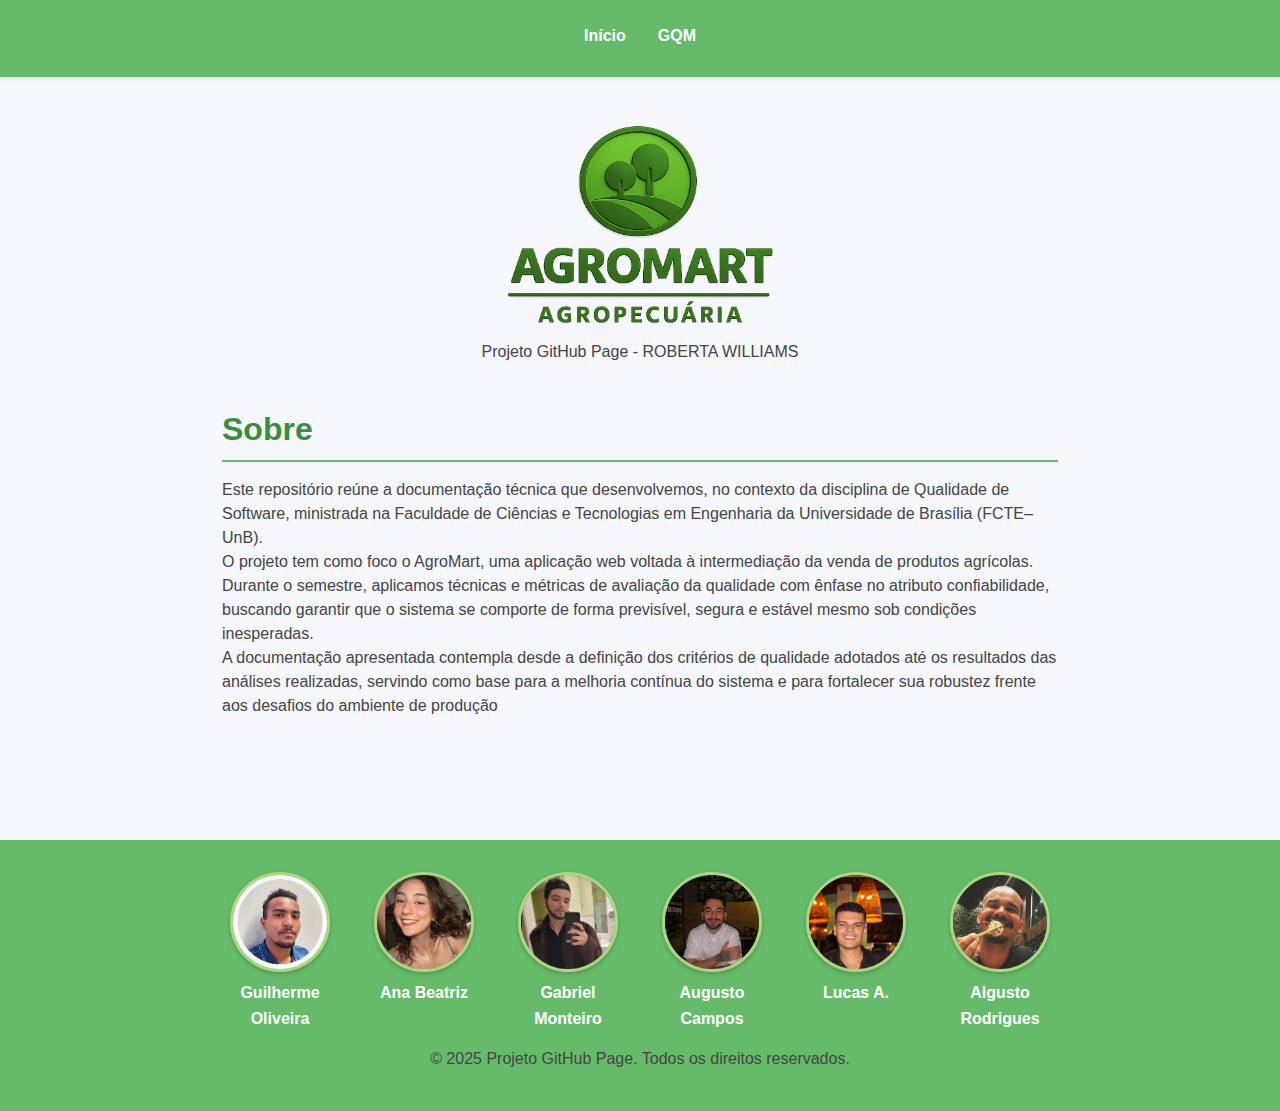
<file: index.html>
<!DOCTYPE html>
<html lang="pt-BR">
<head>
  <meta charset="UTF-8" />
  <meta name="viewport" content="width=device-width, initial-scale=1" />
  <title>Projeto GitHub Page</title>
  <link rel="stylesheet" href="css/style.css">
</head>
<body>
  <nav>
    <ul>
      <li><a href="index.html">Início</a></li>
      <li><a href="GQM.HTML">GQM</a></li>
    </ul>
  </nav>

  <header>
    <img src="img/Logo_Agromart.png" width="271" height="200"/>
    
    <p>Projeto GitHub Page - ROBERTA WILLIAMS</p>
  </header>

  <main>
    <section id="Página Inicial">
      <h2>Sobre</h2>
      <p>Este repositório reúne a documentação técnica que desenvolvemos, no contexto da disciplina de Qualidade de Software, ministrada na Faculdade de Ciências e Tecnologias em Engenharia da Universidade de Brasília (FCTE–UnB).<br>

        O projeto tem como foco o AgroMart, uma aplicação web voltada à intermediação da venda de produtos agrícolas. Durante o semestre, aplicamos técnicas e métricas de avaliação da qualidade com ênfase no atributo confiabilidade, buscando garantir que o sistema se comporte de forma previsível, segura e estável mesmo sob condições inesperadas.<br>
        
        A documentação apresentada contempla desde a definição dos critérios de qualidade adotados até os resultados das análises realizadas, servindo como base para a melhoria contínua do sistema e para fortalecer sua robustez frente aos desafios do ambiente de produção</p><br>
    </section>
  </main>

  <footer>
    <div class="participants">
      <div class="participant">
        <img src="img/Guilherme_foto.png" alt="Foto participante 1" />
        <div class="participant-name">Guilherme Oliveira</div>
      </div>
      <div class="participant">
        <img src="img/Ana_Beatriz_foto.png" alt="Foto participante 2" />
        <div class="participant-name">Ana Beatriz</div>
      </div>
      <div class="participant">
        <img src="img/Gabriel_Monteiro.png" alt="Foto participante 3" />
        <div class="participant-name">Gabriel Monteiro</div>
      </div>
      <div class="participant">
        <img src="img/Augusto_Campos.png" alt="Foto participante 4" />
        <div class="participant-name">Augusto Campos</div>
      </div>
      <div class="participant">
        <img src="img/Lucas_A..png" alt="Foto participante 4" />
        <div class="participant-name">Lucas A.</div>
      </div>
      <div class="participant">
        <img src="img/Algusto_Rodrigues.png" alt="Foto participante 4" />
        <div class="participant-name">Algusto Rodrigues</div>
      </div>
    </div>
    <p>© 2025 Projeto GitHub Page. Todos os direitos reservados.</p>
  </footer>
</body>
</html>
</file>
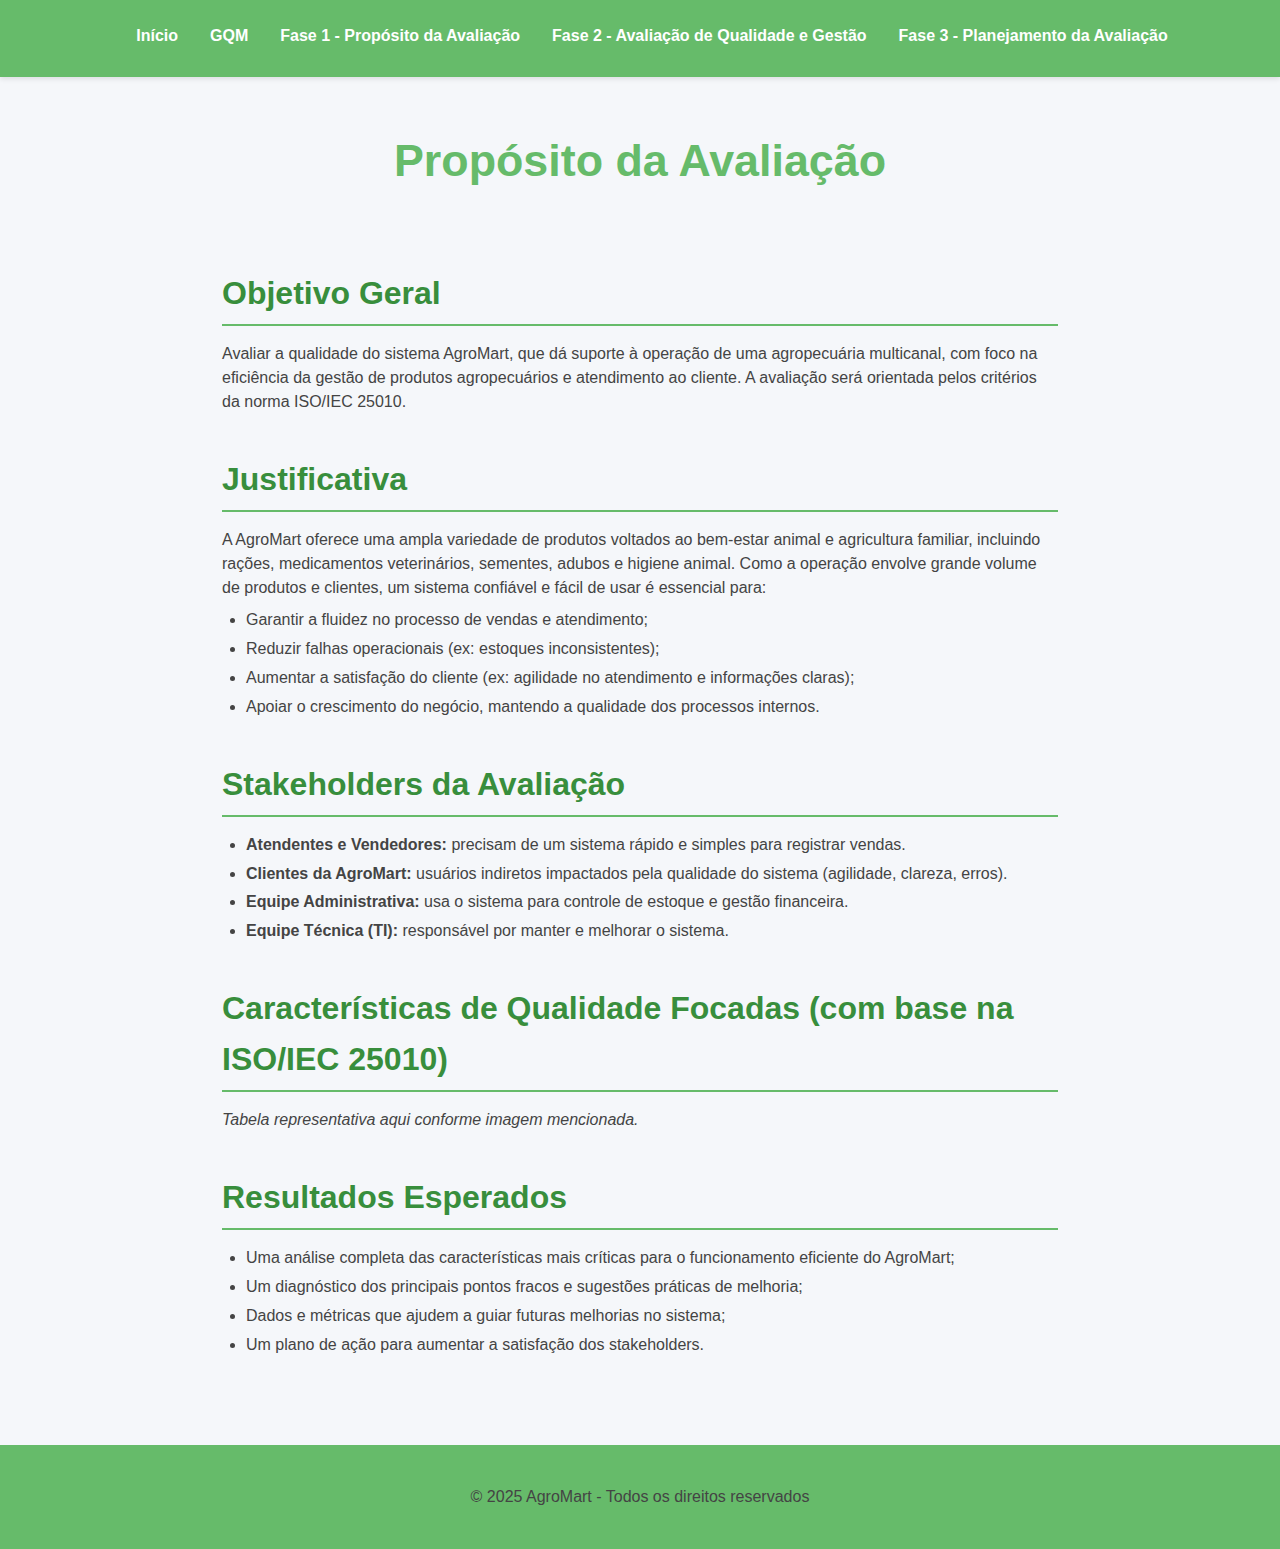
<file: fase1.html>
<!DOCTYPE html>
<html lang="pt-BR">
<head>
  <meta charset="UTF-8">
  <title>Fase 1 – Propósito da Avaliação</title>
  <link rel="stylesheet" href="css/style.css">
  <style>
    body {
      font-family: Arial, sans-serif;
      line-height: 1.6;
    }
    h2 {
      margin-top: 2rem;
      color: #2e7d32;
    }
    ul {
      margin-left: 1.5rem;
    }
  </style>
</head>
<body>
  <nav>
    <ul>
      <li><a href="index.html">Início</a></li>
      <li><a href="GQM.HTML">GQM</a></li>
      <!-- <li><a href="square.html">Square</a></li> -->
      <li><a href="fase1.html">Fase 1 - Propósito da Avaliação</a></li>
      <li><a href="fase2.html">Fase 2 - Avaliação de Qualidade e Gestão</a></li>
      <li><a href="fase3.html">Fase 3 - Planejamento da Avaliação</a></li>
    </ul>
  </nav>

  <header>
    <h1>Propósito da Avaliação</h1>
  </header>

  <main>
    <section>
      <h2>Objetivo Geral</h2>
      <p>Avaliar a qualidade do sistema AgroMart, que dá suporte à operação de uma agropecuária multicanal, com foco na eficiência da gestão de produtos agropecuários e atendimento ao cliente. A avaliação será orientada pelos critérios da norma ISO/IEC 25010.</p>
    </section>

    <section>
      <h2>Justificativa</h2>
      <p>A AgroMart oferece uma ampla variedade de produtos voltados ao bem-estar animal e agricultura familiar, incluindo rações, medicamentos veterinários, sementes, adubos e higiene animal. Como a operação envolve grande volume de produtos e clientes, um sistema confiável e fácil de usar é essencial para:</p>
      <ul>
        <li>Garantir a fluidez no processo de vendas e atendimento;</li>
        <li>Reduzir falhas operacionais (ex: estoques inconsistentes);</li>
        <li>Aumentar a satisfação do cliente (ex: agilidade no atendimento e informações claras);</li>
        <li>Apoiar o crescimento do negócio, mantendo a qualidade dos processos internos.</li>
      </ul>
    </section>

    <section>
      <h2>Stakeholders da Avaliação</h2>
      <ul>
        <li><strong>Atendentes e Vendedores:</strong> precisam de um sistema rápido e simples para registrar vendas.</li>
        <li><strong>Clientes da AgroMart:</strong> usuários indiretos impactados pela qualidade do sistema (agilidade, clareza, erros).</li>
        <li><strong>Equipe Administrativa:</strong> usa o sistema para controle de estoque e gestão financeira.</li>
        <li><strong>Equipe Técnica (TI):</strong> responsável por manter e melhorar o sistema.</li>
      </ul>
    </section>

    <section>
      <h2>Características de Qualidade Focadas (com base na ISO/IEC 25010)</h2>
      <p><em>Tabela representativa aqui conforme imagem mencionada.</em></p>
    </section>

    <section>
      <h2>Resultados Esperados</h2>
      <ul>
        <li>Uma análise completa das características mais críticas para o funcionamento eficiente do AgroMart;</li>
        <li>Um diagnóstico dos principais pontos fracos e sugestões práticas de melhoria;</li>
        <li>Dados e métricas que ajudem a guiar futuras melhorias no sistema;</li>
        <li>Um plano de ação para aumentar a satisfação dos stakeholders.</li>
      </ul>
    </section>
  </main>

  <footer>
    <p>&copy; 2025 AgroMart - Todos os direitos reservados</p>
  </footer>
</body>
</html>
</file>
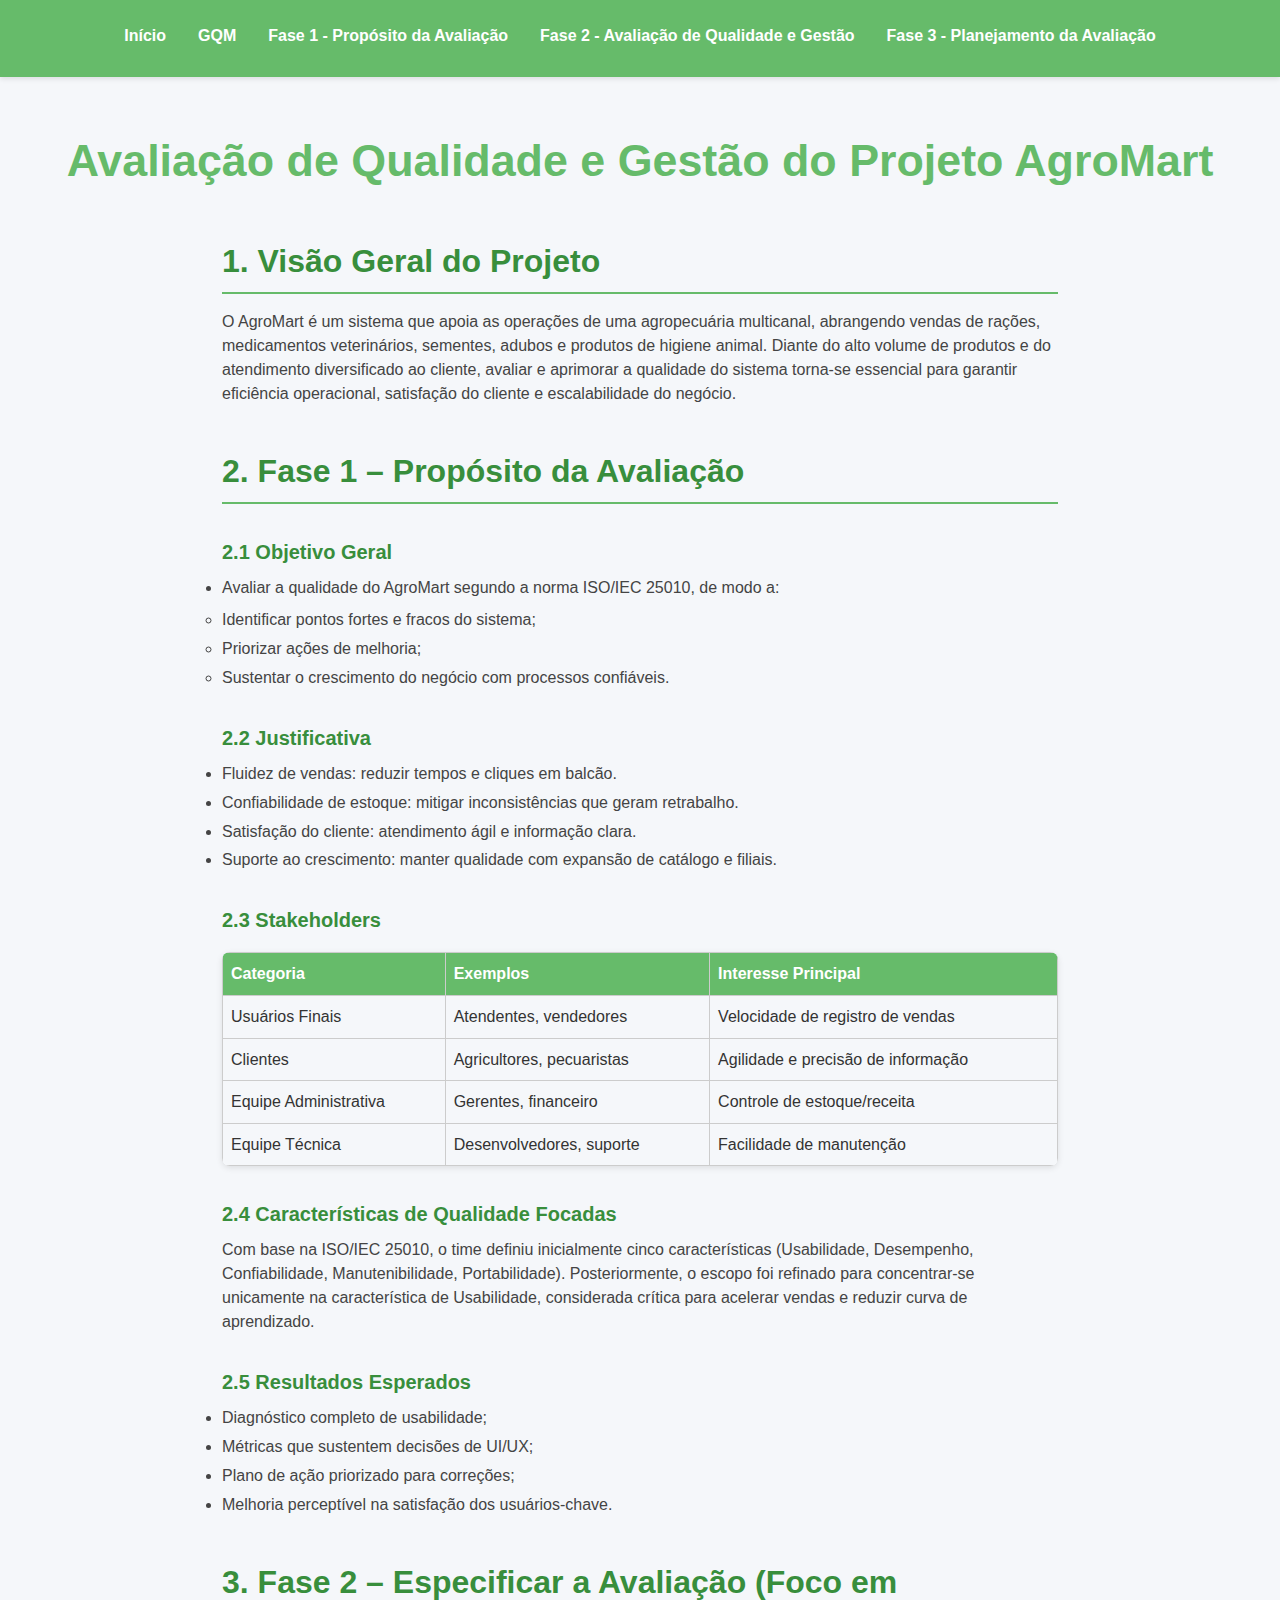
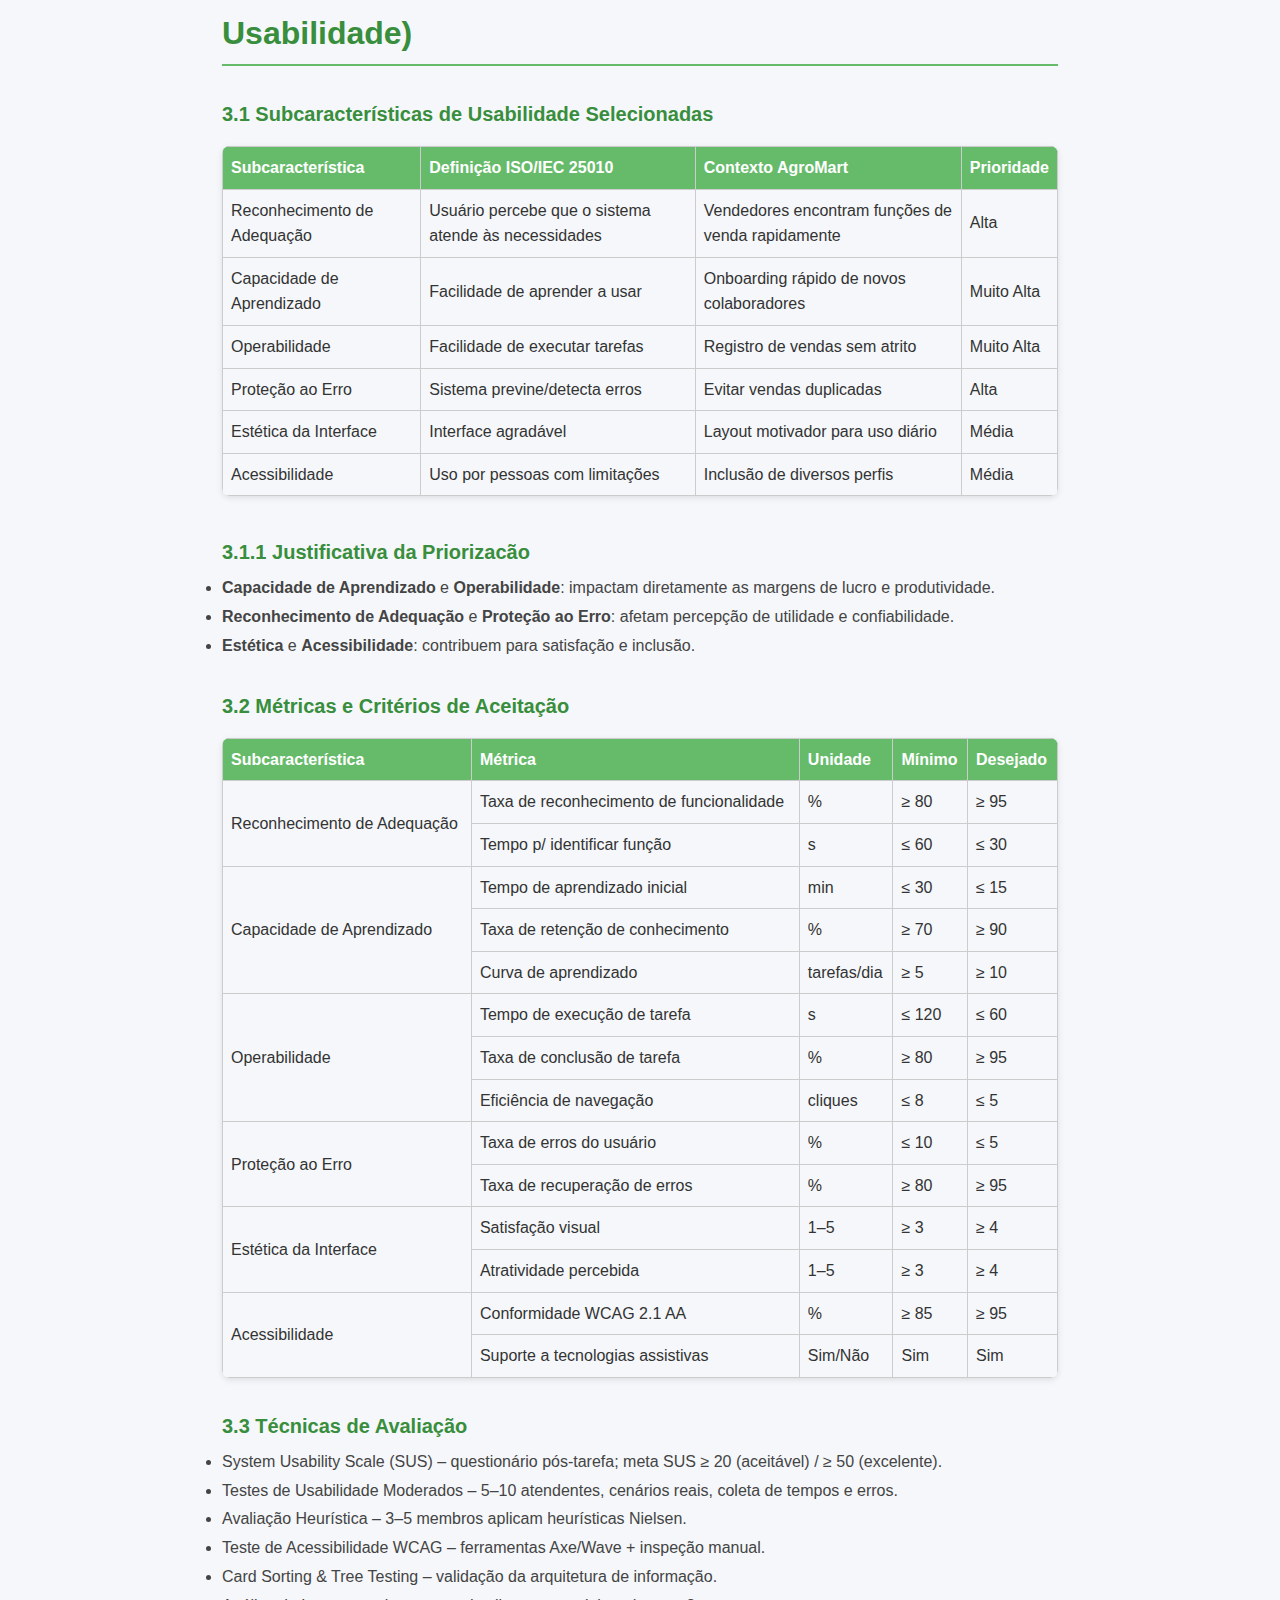
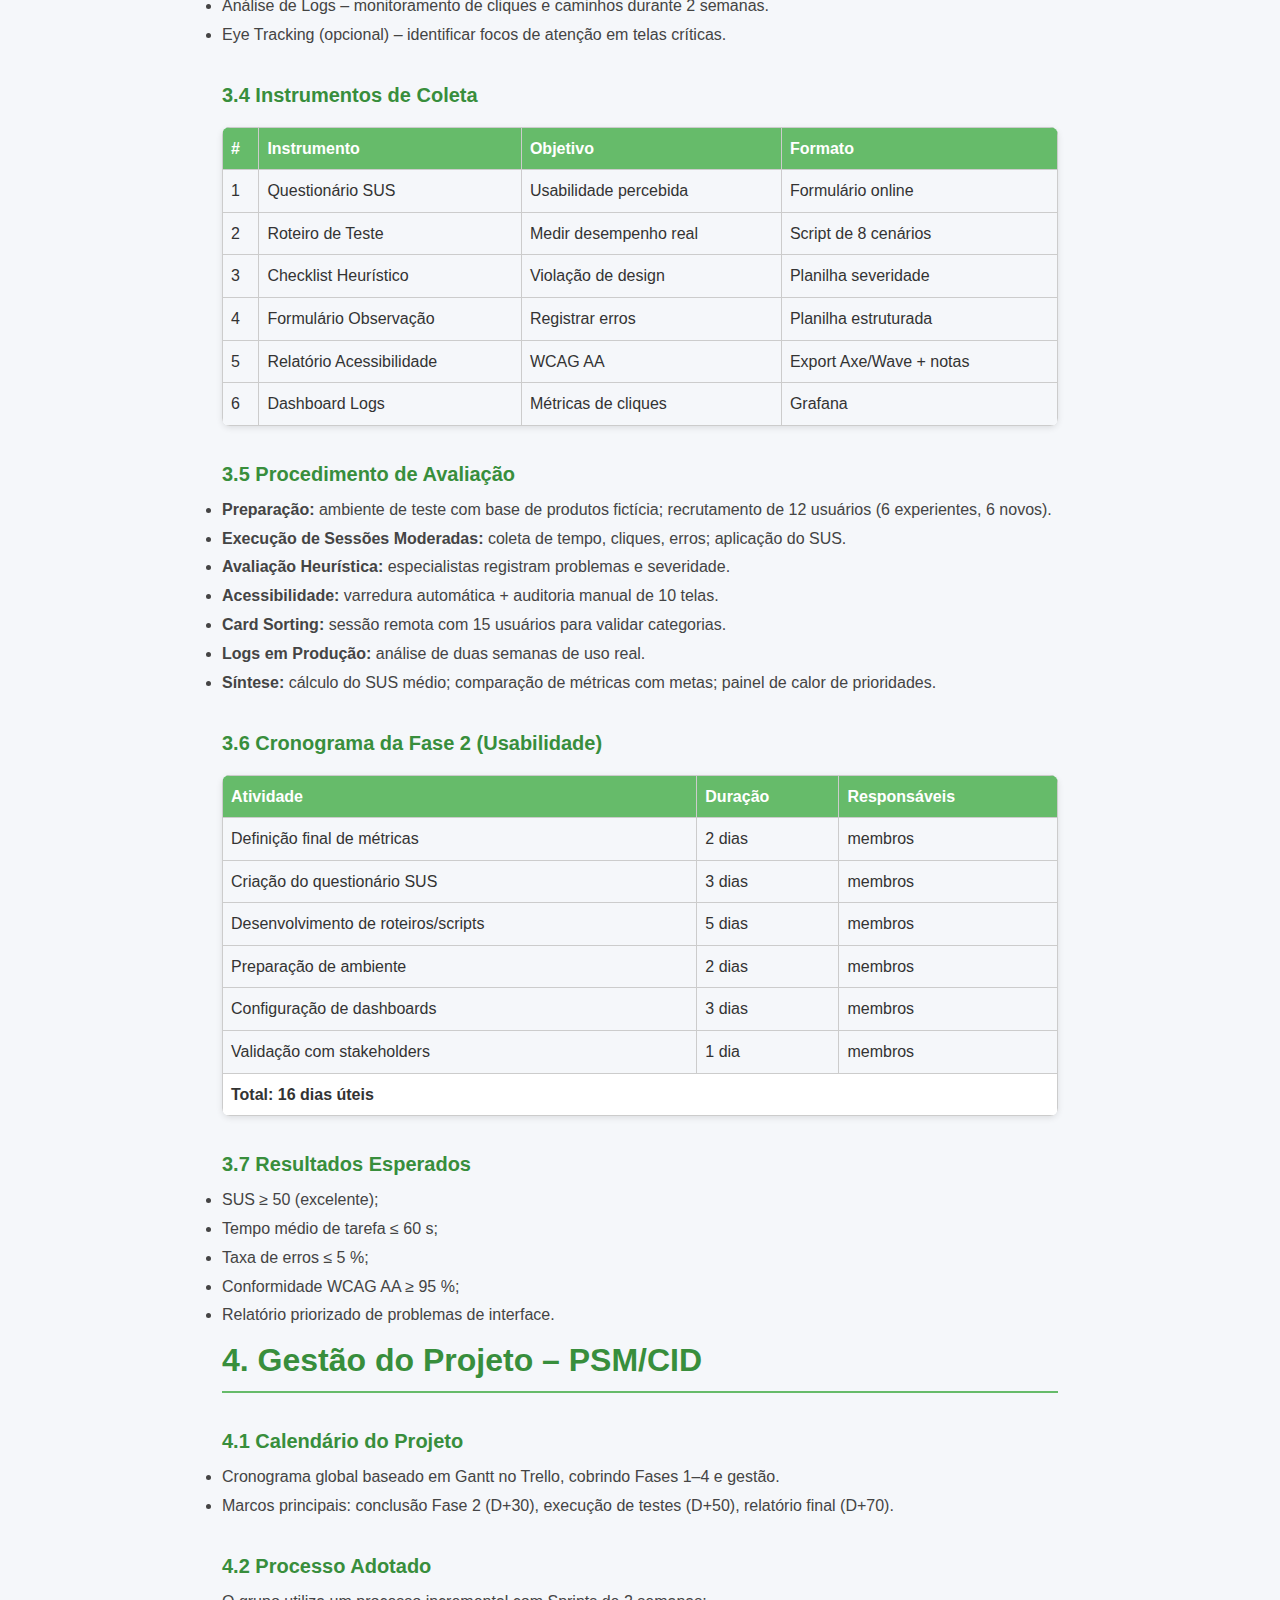
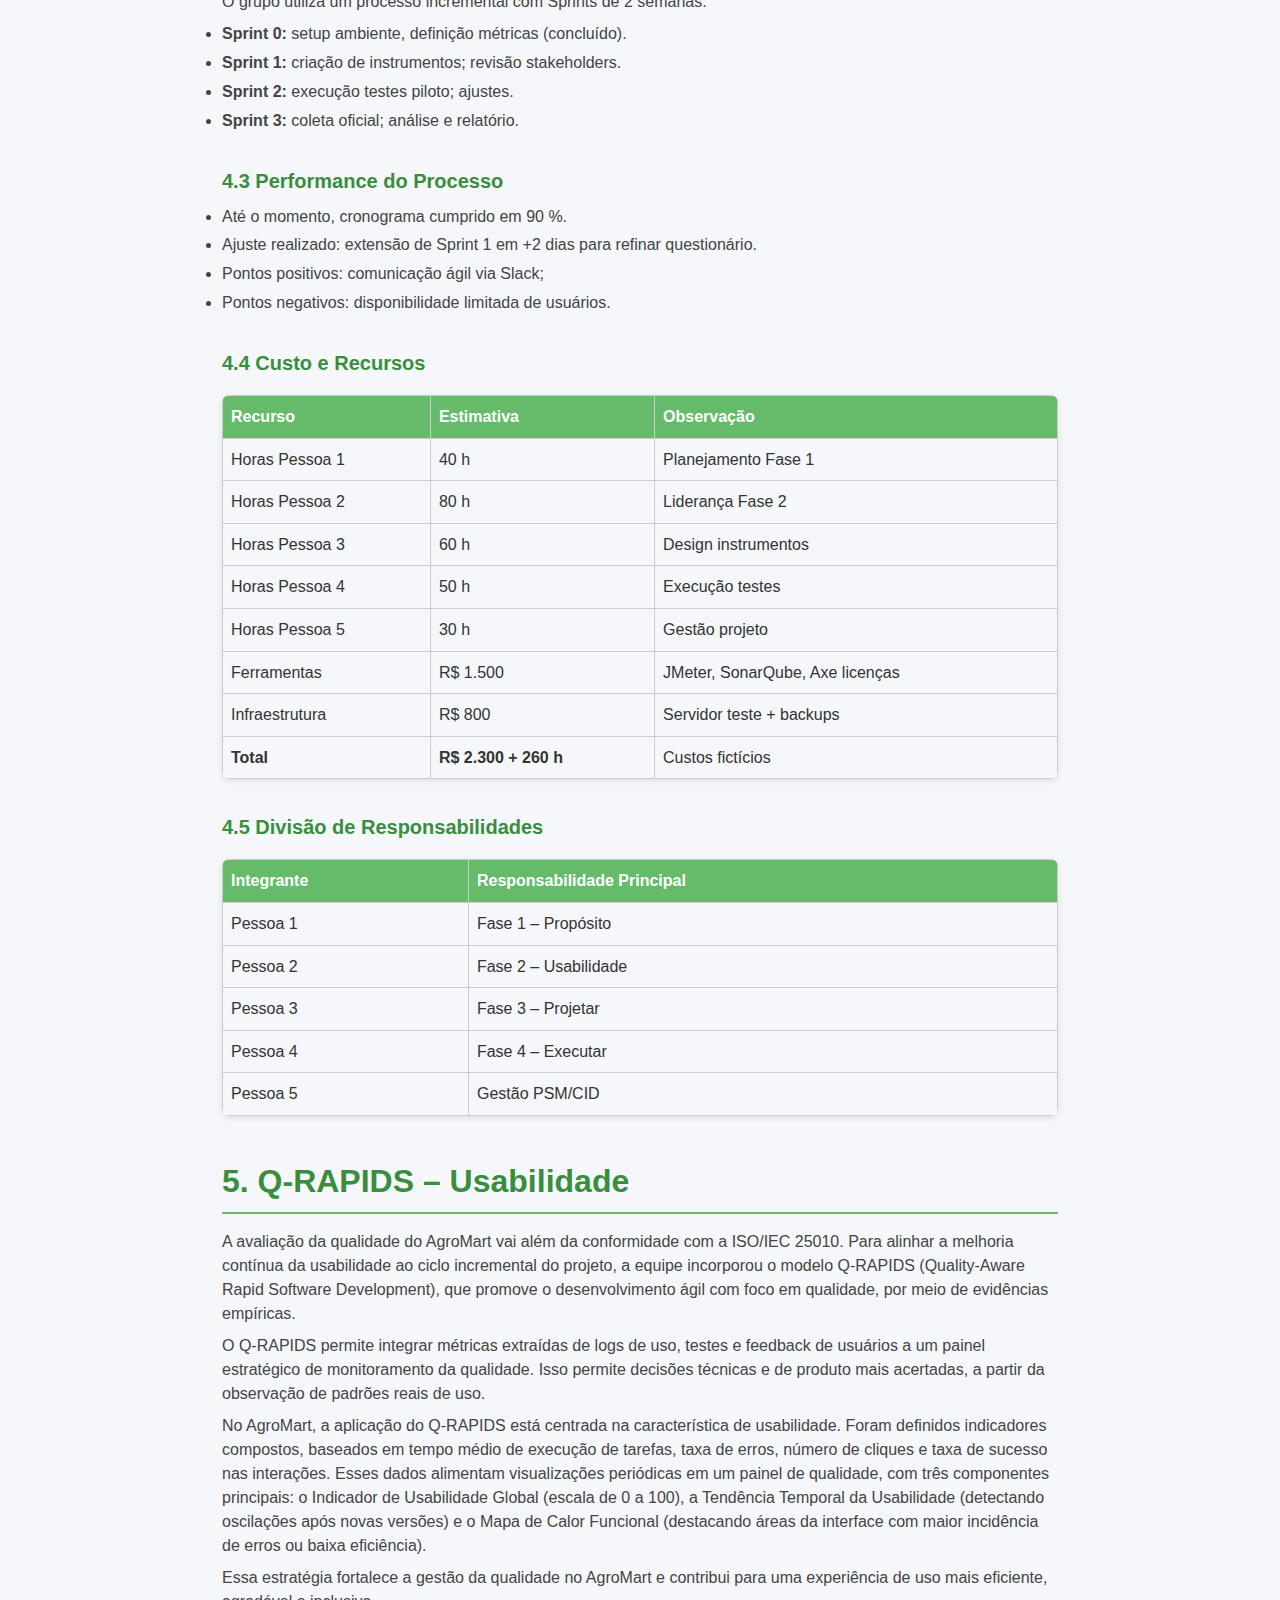
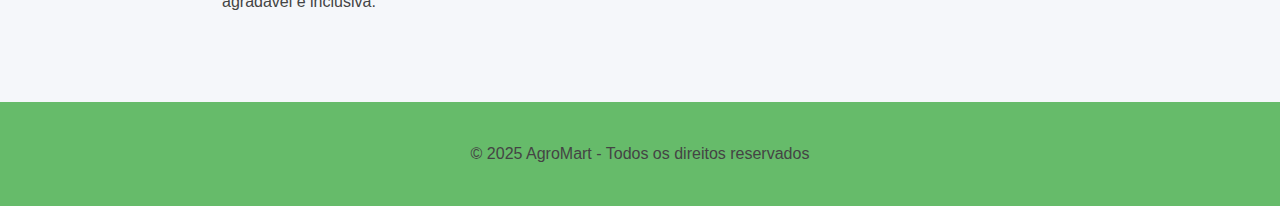
<file: fase2.html>
<!DOCTYPE html>
<html lang="pt-BR">
<head>
  <meta charset="UTF-8">
  <title>Avaliação de Qualidade e Gestão do Projeto AgroMart</title>
  <link rel="stylesheet" href="css/style.css">
  <style>
    table {
      width: 100%;
      border-collapse: collapse;
      margin-top: 1rem;
    }
    thead {
      background-color: #e0f2f1;
    }
    th, td {
      border: 1px solid #ccc;
      padding: 0.5rem;
      text-align: left;
    }
    li ul {
      margin-left: 2rem;
    }
  </style>
</head>
<body>
  <nav>
    <ul>
      <li><a href="index.html">Início</a></li>
      <li><a href="GQM.HTML">GQM</a></li>
      <li><a href="fase1.html">Fase 1 - Propósito da Avaliação</a></li>
      <li><a href="fase2.html">Fase 2 - Avaliação de Qualidade e Gestão</a></li>
      <li><a href="fase3.html">Fase 3 - Planejamento da Avaliação</a></li>
    </ul>
  </nav>

  <header>
    <h1>Avaliação de Qualidade e Gestão do Projeto AgroMart</h1>
  </header>

  <main>
    <section>
      <h2>1. Visão Geral do Projeto</h2>
      <p>O AgroMart é um sistema que apoia as operações de uma agropecuária multicanal, abrangendo vendas de rações, medicamentos veterinários, sementes, adubos e produtos de higiene animal. Diante do alto volume de produtos e do atendimento diversificado ao cliente, avaliar e aprimorar a qualidade do sistema torna-se essencial para garantir eficiência operacional, satisfação do cliente e escalabilidade do negócio.</p>
    </section>

    <section>
      <h2>2. Fase 1 – Propósito da Avaliação</h2>
      <h3>2.1 Objetivo Geral</h3>
      <ul>
        <li>Avaliar a qualidade do AgroMart segundo a norma ISO/IEC 25010, de modo a:</li>
        <ul>
          <li>Identificar pontos fortes e fracos do sistema;</li>
          <li>Priorizar ações de melhoria;</li>
          <li>Sustentar o crescimento do negócio com processos confiáveis.</li>
        </ul>
      </ul>
      <h3>2.2 Justificativa</h3>
      <ul>
        <li>Fluidez de vendas: reduzir tempos e cliques em balcão.</li>
        <li>Confiabilidade de estoque: mitigar inconsistências que geram retrabalho.</li>
        <li>Satisfação do cliente: atendimento ágil e informação clara.</li>
        <li>Suporte ao crescimento: manter qualidade com expansão de catálogo e filiais.</li>
      </ul>

      <h3>2.3 Stakeholders</h3>
      <table>
        <thead>
          <tr>
            <th>Categoria</th>
            <th>Exemplos</th>
            <th>Interesse Principal</th>
          </tr>
        </thead>
        <tbody>
          <tr><td>Usuários Finais</td><td>Atendentes, vendedores</td><td>Velocidade de registro de vendas</td></tr>
          <tr><td>Clientes</td><td>Agricultores, pecuaristas</td><td>Agilidade e precisão de informação</td></tr>
          <tr><td>Equipe Administrativa</td><td>Gerentes, financeiro</td><td>Controle de estoque/receita</td></tr>
          <tr><td>Equipe Técnica</td><td>Desenvolvedores, suporte</td><td>Facilidade de manutenção</td></tr>
        </tbody>
      </table>

      <h3>2.4 Características de Qualidade Focadas</h3>
      <p>Com base na ISO/IEC 25010, o time definiu inicialmente cinco características (Usabilidade, Desempenho, Confiabilidade, Manutenibilidade, Portabilidade). Posteriormente, o escopo foi refinado para concentrar-se unicamente na característica de Usabilidade, considerada crítica para acelerar vendas e reduzir curva de aprendizado.</p>

      <h3>2.5 Resultados Esperados</h3>
      <ul>
        <li>Diagnóstico completo de usabilidade;</li>
        <li>Métricas que sustentem decisões de UI/UX;</li>
        <li>Plano de ação priorizado para correções;</li>
        <li>Melhoria perceptível na satisfação dos usuários-chave.</li>
      </ul>
    </section>

    <section>
        <h2>3. Fase 2 – Especificar a Avaliação (Foco em Usabilidade)</h2>
      
        <h3>3.1 Subcaracterísticas de Usabilidade Selecionadas</h3>
        <table>
          <thead>
            <tr>
              <th>Subcaracterística</th>
              <th>Definição ISO/IEC 25010</th>
              <th>Contexto AgroMart</th>
              <th>Prioridade</th>
            </tr>
          </thead>
          <tbody>
            <tr>
              <td>Reconhecimento de Adequação</td>
              <td>Usuário percebe que o sistema atende às necessidades</td>
              <td>Vendedores encontram funções de venda rapidamente</td>
              <td>Alta</td>
            </tr>
            <tr>
              <td>Capacidade de Aprendizado</td>
              <td>Facilidade de aprender a usar</td>
              <td>Onboarding rápido de novos colaboradores</td>
              <td>Muito Alta</td>
            </tr>
            <tr>
              <td>Operabilidade</td>
              <td>Facilidade de executar tarefas</td>
              <td>Registro de vendas sem atrito</td>
              <td>Muito Alta</td>
            </tr>
            <tr>
              <td>Proteção ao Erro</td>
              <td>Sistema previne/detecta erros</td>
              <td>Evitar vendas duplicadas</td>
              <td>Alta</td>
            </tr>
            <tr>
              <td>Estética da Interface</td>
              <td>Interface agradável</td>
              <td>Layout motivador para uso diário</td>
              <td>Média</td>
            </tr>
            <tr>
              <td>Acessibilidade</td>
              <td>Uso por pessoas com limitações</td>
              <td>Inclusão de diversos perfis</td>
              <td>Média</td>
            </tr>
          </tbody>
        </table>
      </section>
      <h3>3.1.1 Justificativa da Priorizacão</h3>
      <ul>
        <li><strong>Capacidade de Aprendizado</strong> e <strong>Operabilidade</strong>: impactam diretamente as margens de lucro e produtividade.</li>
        <li><strong>Reconhecimento de Adequação</strong> e <strong>Proteção ao Erro</strong>: afetam percepção de utilidade e confiabilidade.</li>
        <li><strong>Estética</strong> e <strong>Acessibilidade</strong>: contribuem para satisfação e inclusão.</li>
      </ul>

      <h3>3.2 Métricas e Critérios de Aceitação</h3>
      <table>
        <thead>
          <tr>
            <th>Subcaracterística</th>
            <th>Métrica</th>
            <th>Unidade</th>
            <th>Mínimo</th>
            <th>Desejado</th>
          </tr>
        </thead>
        <tbody>
          <tr>
            <td rowspan="2">Reconhecimento de Adequação</td>
            <td>Taxa de reconhecimento de funcionalidade</td>
            <td>%</td>
            <td>&ge; 80</td>
            <td>&ge; 95</td>
          </tr>
          <tr>
            <td>Tempo p/ identificar função</td>
            <td>s</td>
            <td>&le; 60</td>
            <td>&le; 30</td>
          </tr>
      
          <tr>
            <td rowspan="3">Capacidade de Aprendizado</td>
            <td>Tempo de aprendizado inicial</td>
            <td>min</td>
            <td>&le; 30</td>
            <td>&le; 15</td>
          </tr>
          <tr>
            <td>Taxa de retenção de conhecimento</td>
            <td>%</td>
            <td>&ge; 70</td>
            <td>&ge; 90</td>
          </tr>
          <tr>
            <td>Curva de aprendizado</td>
            <td>tarefas/dia</td>
            <td>&ge; 5</td>
            <td>&ge; 10</td>
          </tr>
      
          <tr>
            <td rowspan="3">Operabilidade</td>
            <td>Tempo de execução de tarefa</td>
            <td>s</td>
            <td>&le; 120</td>
            <td>&le; 60</td>
          </tr>
          <tr>
            <td>Taxa de conclusão de tarefa</td>
            <td>%</td>
            <td>&ge; 80</td>
            <td>&ge; 95</td>
          </tr>
          <tr>
            <td>Eficiência de navegação</td>
            <td>cliques</td>
            <td>&le; 8</td>
            <td>&le; 5</td>
          </tr>
      
          <tr>
            <td rowspan="2">Proteção ao Erro</td>
            <td>Taxa de erros do usuário</td>
            <td>%</td>
            <td>&le; 10</td>
            <td>&le; 5</td>
          </tr>
          <tr>
            <td>Taxa de recuperação de erros</td>
            <td>%</td>
            <td>&ge; 80</td>
            <td>&ge; 95</td>
          </tr>
      
          <tr>
            <td rowspan="2">Estética da Interface</td>
            <td>Satisfação visual</td>
            <td>1–5</td>
            <td>&ge; 3</td>
            <td>&ge; 4</td>
          </tr>
          <tr>
            <td>Atratividade percebida</td>
            <td>1–5</td>
            <td>&ge; 3</td>
            <td>&ge; 4</td>
          </tr>
      
          <tr>
            <td rowspan="2">Acessibilidade</td>
            <td>Conformidade WCAG 2.1 AA</td>
            <td>%</td>
            <td>&ge; 85</td>
            <td>&ge; 95</td>
          </tr>
          <tr>
            <td>Suporte a tecnologias assistivas</td>
            <td>Sim/Não</td>
            <td>Sim</td>
            <td>Sim</td>
          </tr>
        </tbody>
      </table>
      
      <h3>3.3 Técnicas de Avaliação</h3>
      <ul>
        <li>System Usability Scale (SUS) – questionário pós-tarefa; meta SUS ≥ 20 (aceitável) / ≥ 50 (excelente).</li>
        <li>Testes de Usabilidade Moderados – 5–10 atendentes, cenários reais, coleta de tempos e erros.</li>
        <li>Avaliação Heurística – 3–5 membros aplicam heurísticas Nielsen.</li>
        <li>Teste de Acessibilidade WCAG – ferramentas Axe/Wave + inspeção manual.</li>
        <li>Card Sorting & Tree Testing – validação da arquitetura de informação.</li>
        <li>Análise de Logs – monitoramento de cliques e caminhos durante 2 semanas.</li>
        <li>Eye Tracking (opcional) – identificar focos de atenção em telas críticas.</li>
      </ul>

      <h3>3.4 Instrumentos de Coleta</h3>
      <table>
        <thead>
          <tr><th>#</th><th>Instrumento</th><th>Objetivo</th><th>Formato</th></tr>
        </thead>
        <tbody>
          <tr><td>1</td><td>Questionário SUS</td><td>Usabilidade percebida</td><td>Formulário online</td></tr>
          <tr><td>2</td><td>Roteiro de Teste</td><td>Medir desempenho real</td><td>Script de 8 cenários</td></tr>
          <tr><td>3</td><td>Checklist Heurístico</td><td>Violação de design</td><td>Planilha severidade</td></tr>
          <tr><td>4</td><td>Formulário Observação</td><td>Registrar erros</td><td>Planilha estruturada</td></tr>
          <tr><td>5</td><td>Relatório Acessibilidade</td><td>WCAG AA</td><td>Export Axe/Wave + notas</td></tr>
          <tr><td>6</td><td>Dashboard Logs</td><td>Métricas de cliques</td><td>Grafana</td></tr>
        </tbody>
      </table>

      <h3>3.5 Procedimento de Avaliação</h3>
      <ul>
        <li><strong>Preparação:</strong> ambiente de teste com base de produtos fictícia; recrutamento de 12 usuários (6 experientes, 6 novos).</li>
        <li><strong>Execução de Sessões Moderadas:</strong> coleta de tempo, cliques, erros; aplicação do SUS.</li>
        <li><strong>Avaliação Heurística:</strong> especialistas registram problemas e severidade.</li>
        <li><strong>Acessibilidade:</strong> varredura automática + auditoria manual de 10 telas.</li>
        <li><strong>Card Sorting:</strong> sessão remota com 15 usuários para validar categorias.</li>
        <li><strong>Logs em Produção:</strong> análise de duas semanas de uso real.</li>
        <li><strong>Síntese:</strong> cálculo do SUS médio; comparação de métricas com metas; painel de calor de prioridades.</li>
      </ul>

      <h3>3.6 Cronograma da Fase 2 (Usabilidade)</h3>
      <table>
        <thead>
          <tr><th>Atividade</th><th>Duração</th><th>Responsáveis</th></tr>
        </thead>
        <tbody>
          <tr><td>Definição final de métricas</td><td>2 dias</td><td>membros</td></tr>
          <tr><td>Criação do questionário SUS</td><td>3 dias</td><td>membros</td></tr>
          <tr><td>Desenvolvimento de roteiros/scripts</td><td>5 dias</td><td>membros</td></tr>
          <tr><td>Preparação de ambiente</td><td>2 dias</td><td>membros</td></tr>
          <tr><td>Configuração de dashboards</td><td>3 dias</td><td>membros</td></tr>
          <tr><td>Validação com stakeholders</td><td>1 dia</td><td>membros</td></tr>
        </tbody>
        <tfoot>
          <tr><td colspan="3"><strong>Total: 16 dias úteis</strong></td></tr>
        </tfoot>
      </table>

      <h3>3.7 Resultados Esperados</h3>
      <ul>
        <li>SUS ≥ 50 (excelente);</li>
        <li>Tempo médio de tarefa ≤ 60 s;</li>
        <li>Taxa de erros ≤ 5 %;</li>
        <li>Conformidade WCAG AA ≥ 95 %;</li>
        <li>Relatório priorizado de problemas de interface.</li>
      </ul>
    </section>
    <section>
        <h2>4. Gestão do Projeto – PSM/CID</h2>
  
        <h3>4.1 Calendário do Projeto</h3>
        <ul>
          <li>Cronograma global baseado em Gantt no Trello, cobrindo Fases 1–4 e gestão.</li>
          <li>Marcos principais: conclusão Fase 2 (D+30), execução de testes (D+50), relatório final (D+70).</li>
        </ul>
  
        <h3>4.2 Processo Adotado</h3>
        <p>O grupo utiliza um processo incremental com Sprints de 2 semanas:</p>
        <ul>
          <li><strong>Sprint 0:</strong> setup ambiente, definição métricas (concluído).</li>
          <li><strong>Sprint 1:</strong> criação de instrumentos; revisão stakeholders.</li>
          <li><strong>Sprint 2:</strong> execução testes piloto; ajustes.</li>
          <li><strong>Sprint 3:</strong> coleta oficial; análise e relatório.</li>
        </ul>
  
        <h3>4.3 Performance do Processo</h3>
        <ul>
          <li>Até o momento, cronograma cumprido em 90 %.</li>
          <li>Ajuste realizado: extensão de Sprint 1 em +2 dias para refinar questionário.</li>
          <li>Pontos positivos: comunicação ágil via Slack;</li>
          <li>Pontos negativos: disponibilidade limitada de usuários.</li>
        </ul>
  
        <h3>4.4 Custo e Recursos</h3>
        <table>
          <thead>
            <tr><th>Recurso</th><th>Estimativa</th><th>Observação</th></tr>
          </thead>
          <tbody>
            <tr><td>Horas Pessoa 1</td><td>40 h</td><td>Planejamento Fase 1</td></tr>
            <tr><td>Horas Pessoa 2</td><td>80 h</td><td>Liderança Fase 2</td></tr>
            <tr><td>Horas Pessoa 3</td><td>60 h</td><td>Design instrumentos</td></tr>
            <tr><td>Horas Pessoa 4</td><td>50 h</td><td>Execução testes</td></tr>
            <tr><td>Horas Pessoa 5</td><td>30 h</td><td>Gestão projeto</td></tr>
            <tr><td>Ferramentas</td><td>R$ 1.500</td><td>JMeter, SonarQube, Axe licenças</td></tr>
            <tr><td>Infraestrutura</td><td>R$ 800</td><td>Servidor teste + backups</td></tr>
            <tr><td><strong>Total</strong></td><td><strong>R$ 2.300 + 260 h</strong></td><td>Custos fictícios</td></tr>
          </tbody>
        </table>
  
        <h3>4.5 Divisão de Responsabilidades</h3>
        <table>
          <thead>
            <tr><th>Integrante</th><th>Responsabilidade Principal</th></tr>
          </thead>
          <tbody>
            <tr><td>Pessoa 1</td><td>Fase 1 – Propósito</td></tr>
            <tr><td>Pessoa 2</td><td>Fase 2 – Usabilidade</td></tr>
            <tr><td>Pessoa 3</td><td>Fase 3 – Projetar</td></tr>
            <tr><td>Pessoa 4</td><td>Fase 4 – Executar</td></tr>
            <tr><td>Pessoa 5</td><td>Gestão PSM/CID</td></tr>
          </tbody>
        </table>
      </section>

      <section>
        <h2>5. Q-RAPIDS – Usabilidade</h2>
        <p>A avaliação da qualidade do AgroMart vai além da conformidade com a ISO/IEC 25010. Para alinhar a melhoria contínua da usabilidade ao ciclo incremental do projeto, a equipe incorporou o modelo Q-RAPIDS (Quality-Aware Rapid Software Development), que promove o desenvolvimento ágil com foco em qualidade, por meio de evidências empíricas.</p>
        <p>O Q-RAPIDS permite integrar métricas extraídas de logs de uso, testes e feedback de usuários a um painel estratégico de monitoramento da qualidade. Isso permite decisões técnicas e de produto mais acertadas, a partir da observação de padrões reais de uso.</p>
        <p>No AgroMart, a aplicação do Q-RAPIDS está centrada na característica de usabilidade. Foram definidos indicadores compostos, baseados em tempo médio de execução de tarefas, taxa de erros, número de cliques e taxa de sucesso nas interações. Esses dados alimentam visualizações periódicas em um painel de qualidade, com três componentes principais: o Indicador de Usabilidade Global (escala de 0 a 100), a Tendência Temporal da Usabilidade (detectando oscilações após novas versões) e o Mapa de Calor Funcional (destacando áreas da interface com maior incidência de erros ou baixa eficiência).</p>
        <p>Essa estratégia fortalece a gestão da qualidade no AgroMart e contribui para uma experiência de uso mais eficiente, agradável e inclusiva.</p>
      </section>
  </main>

  <footer>
    <p>&copy; 2025 AgroMart - Todos os direitos reservados</p>
  </footer>
</body>
</html>
</file>
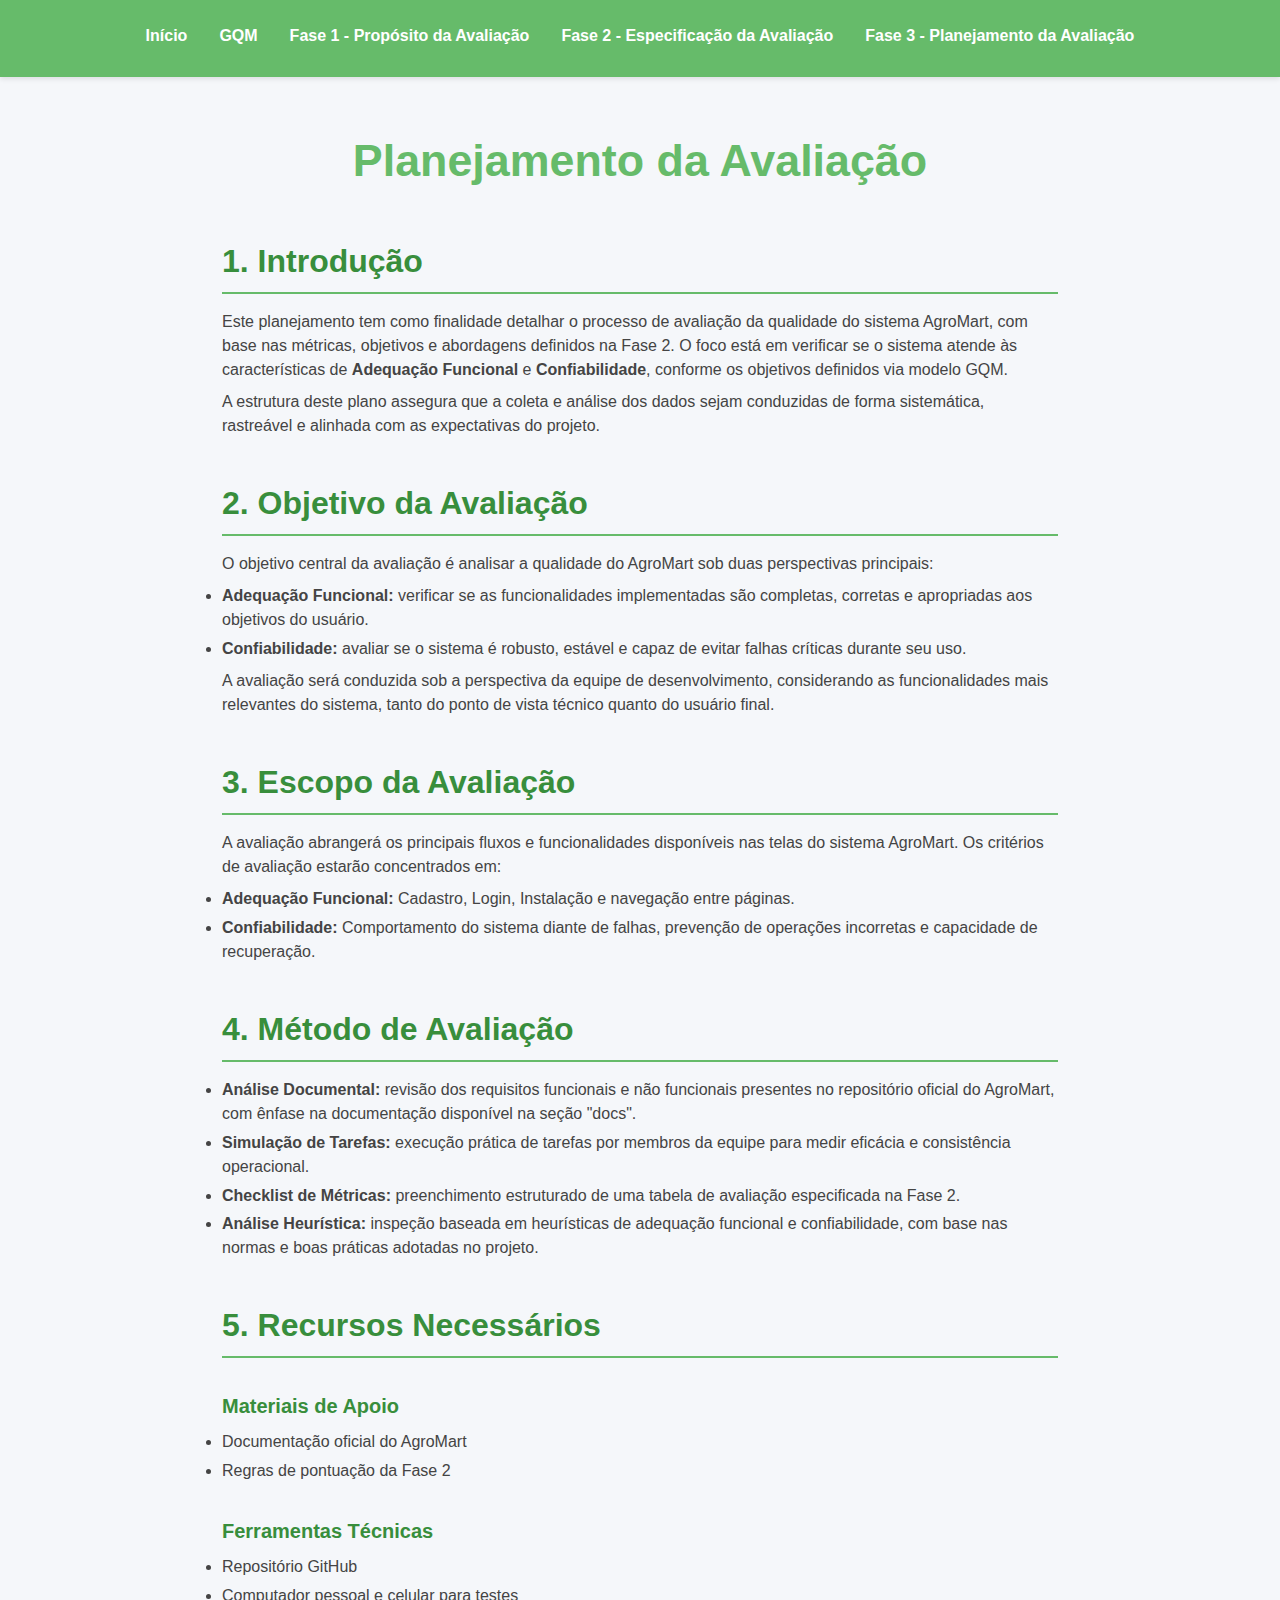
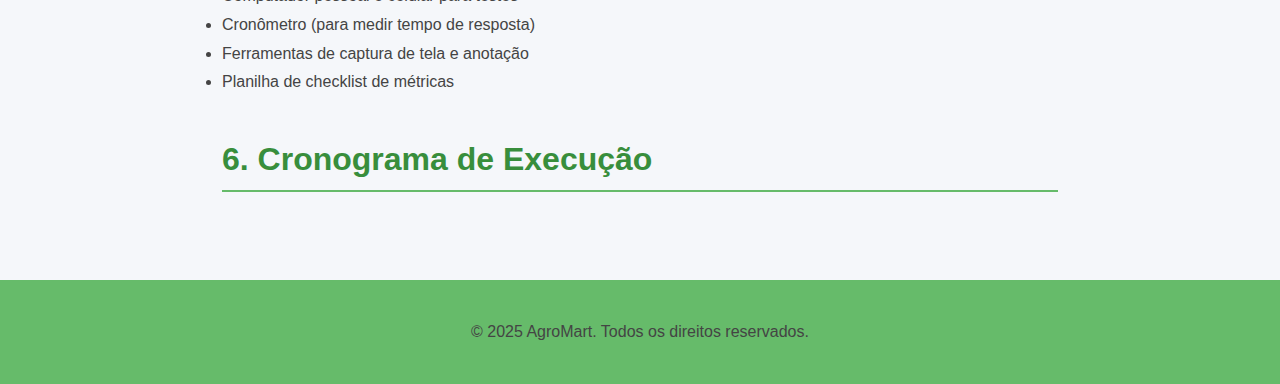
<file: fase3.html>
<!DOCTYPE html>
<html lang="pt-BR">
<head>
  <meta charset="UTF-8">
  <meta name="viewport" content="width=device-width, initial-scale=1.0">
  <title>Fase 3 - Planejamento da Avaliação</title>
  <link rel="stylesheet" href="css/style.css">
</head>
<body>

  <nav>
    <ul>
      <li><a href="index.html">Início</a></li>
      <li><a href="GQM.html">GQM</a></li>
      <li><a href="fase1.html">Fase 1 - Propósito da Avaliação</a></li>
      <li><a href="fase2.html">Fase 2 - Especificação da Avaliação</a></li>
      <li><a href="fase3.html">Fase 3 - Planejamento da Avaliação</a></li>
    </ul>
  </nav>

  <header>
    <h1>Planejamento da Avaliação</h1>
  </header>

  <main>
    <section>
      <h2>1. Introdução</h2>
      <p>
        Este planejamento tem como finalidade detalhar o processo de avaliação da qualidade do sistema AgroMart, com base nas métricas, objetivos e abordagens definidos na Fase 2. O foco está em verificar se o sistema atende às características de <strong>Adequação Funcional</strong> e <strong>Confiabilidade</strong>, conforme os objetivos definidos via modelo GQM.
      </p>
      <p>
        A estrutura deste plano assegura que a coleta e análise dos dados sejam conduzidas de forma sistemática, rastreável e alinhada com as expectativas do projeto.
      </p>
    </section>

    <section>
      <h2>2. Objetivo da Avaliação</h2>
      <p>O objetivo central da avaliação é analisar a qualidade do AgroMart sob duas perspectivas principais:</p>
      <ul>
        <li><strong>Adequação Funcional:</strong> verificar se as funcionalidades implementadas são completas, corretas e apropriadas aos objetivos do usuário.</li>
        <li><strong>Confiabilidade:</strong> avaliar se o sistema é robusto, estável e capaz de evitar falhas críticas durante seu uso.</li>
      </ul>
      <p>A avaliação será conduzida sob a perspectiva da equipe de desenvolvimento, considerando as funcionalidades mais relevantes do sistema, tanto do ponto de vista técnico quanto do usuário final.</p>
    </section>

    <section>
      <h2>3. Escopo da Avaliação</h2>
      <p>A avaliação abrangerá os principais fluxos e funcionalidades disponíveis nas telas do sistema AgroMart. Os critérios de avaliação estarão concentrados em:</p>
      <ul>
        <li><strong>Adequação Funcional:</strong> Cadastro, Login, Instalação e navegação entre páginas.</li>
        <li><strong>Confiabilidade:</strong> Comportamento do sistema diante de falhas, prevenção de operações incorretas e capacidade de recuperação.</li>
      </ul>
    </section>

    <section>
      <h2>4. Método de Avaliação</h2>
      <ul>
        <li><strong>Análise Documental:</strong> revisão dos requisitos funcionais e não funcionais presentes no repositório oficial do AgroMart, com ênfase na documentação disponível na seção "docs".</li>
        <li><strong>Simulação de Tarefas:</strong> execução prática de tarefas por membros da equipe para medir eficácia e consistência operacional.</li>
        <li><strong>Checklist de Métricas:</strong> preenchimento estruturado de uma tabela de avaliação especificada na Fase 2.</li>
        <li><strong>Análise Heurística:</strong> inspeção baseada em heurísticas de adequação funcional e confiabilidade, com base nas normas e boas práticas adotadas no projeto.</li>
      </ul>
    </section>

    <section>
      <h2>5. Recursos Necessários</h2>
      <h3>Materiais de Apoio</h3>
      <ul>
        <li>Documentação oficial do AgroMart</li>
        <li>Regras de pontuação da Fase 2</li>
      </ul>

      <h3>Ferramentas Técnicas</h3>
      <ul>
        <li>Repositório GitHub</li>
        <li>Computador pessoal e celular para testes</li>
        <li>Cronômetro (para medir tempo de resposta)</li>
        <li>Ferramentas de captura de tela e anotação</li>
        <li>Planilha de checklist de métricas</li>
      </ul>
    </section>

    <section>
      <h2>6. Cronograma de Execução</h2>



    </section>

  </main>

  <footer>
    <p>&copy; 2025 AgroMart. Todos os direitos reservados.</p>
  </footer>
</body>
</html>
</file>
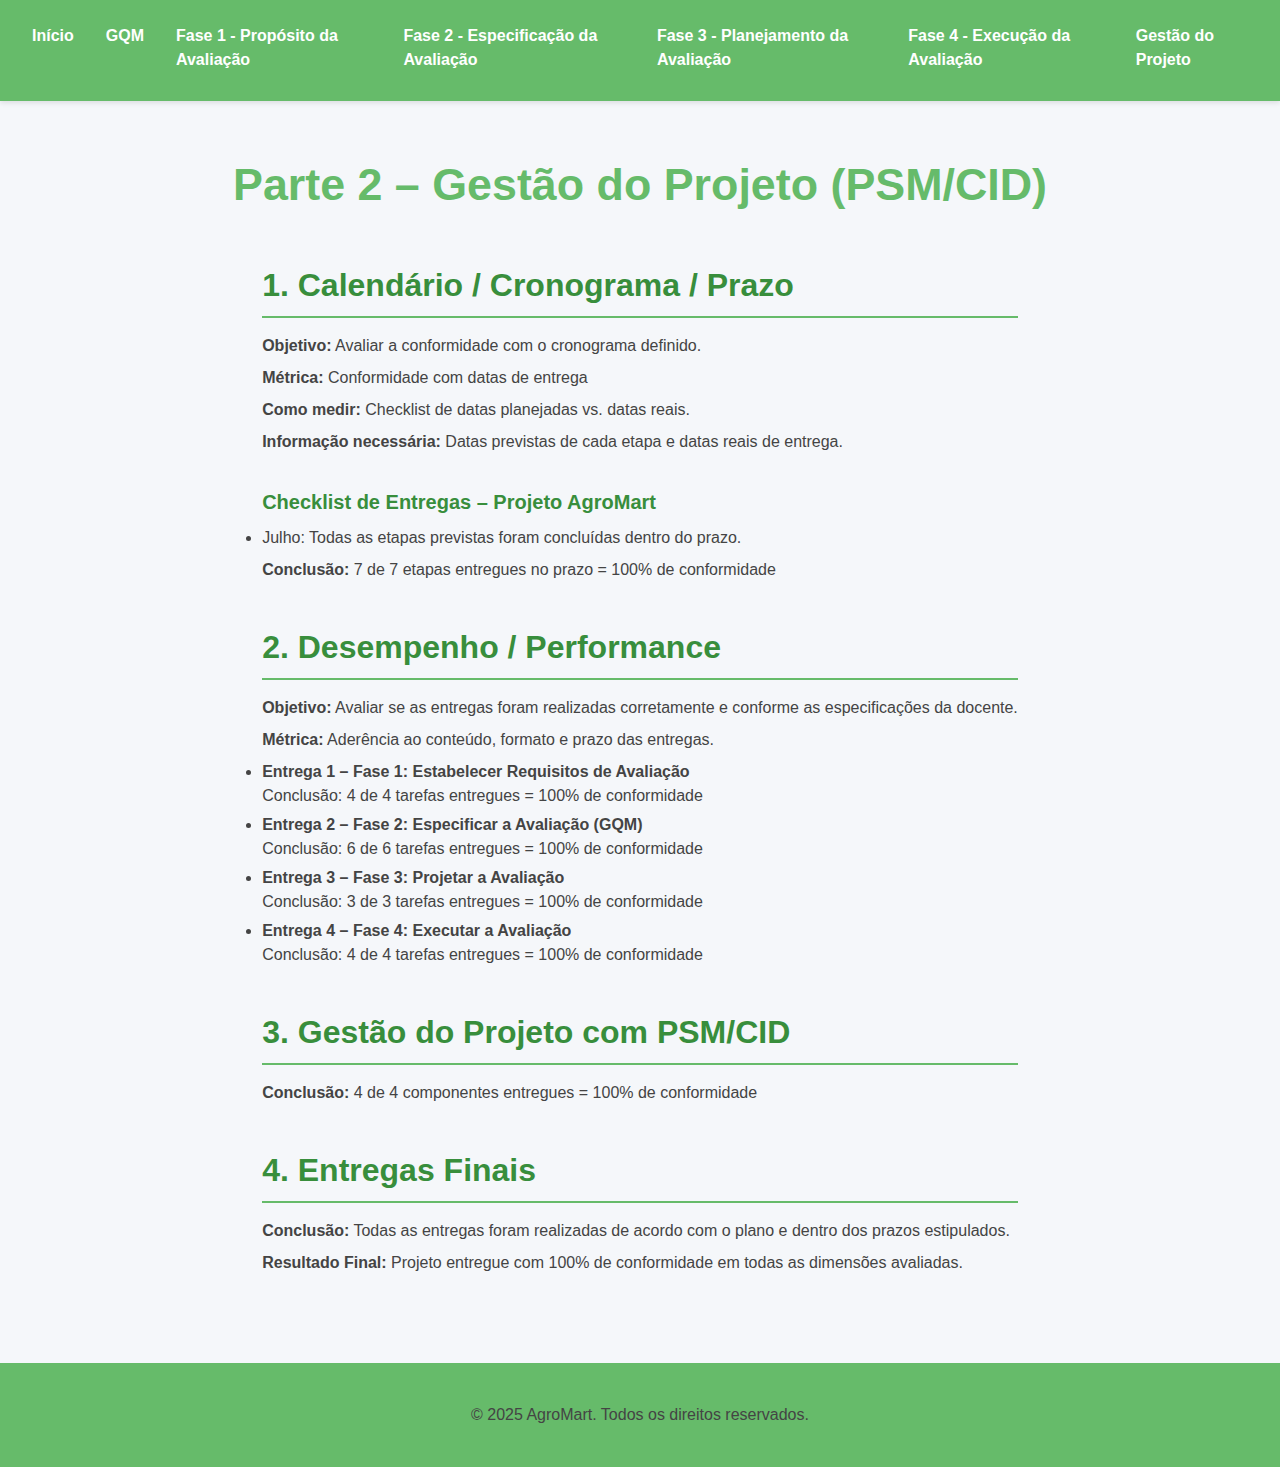
<file: fase4.html>
<!DOCTYPE html>
<html lang="pt-BR">
<head>
  <meta charset="UTF-8">
  <meta name="viewport" content="width=device-width, initial-scale=1.0">
  <title>Parte 2 – Gestão do Projeto (PSM/CID)</title>
  <link rel="stylesheet" href="css/style.css">
</head>
<body>

  <nav>
    <ul>
      <li><a href="index.html">Início</a></li>
      <li><a href="GQM.html">GQM</a></li>
      <li><a href="fase1.html">Fase 1 - Propósito da Avaliação</a></li>
      <li><a href="fase2.html">Fase 2 - Especificação da Avaliação</a></li>
      <li><a href="fase3.html">Fase 3 - Planejamento da Avaliação</a></li>
      <li><a href="fase4.html">Fase 4 - Execução da Avaliação</a></li>
      <li><a href="gestao.html">Gestão do Projeto</a></li>
    </ul>
  </nav>

  <header>
    <h1>Parte 2 – Gestão do Projeto (PSM/CID)</h1>
  </header>

  <main>
    <section>
      <h2>1. Calendário / Cronograma / Prazo</h2>
      <p>
        <strong>Objetivo:</strong> Avaliar a conformidade com o cronograma definido.
      </p>
      <p>
        <strong>Métrica:</strong> Conformidade com datas de entrega
      </p>
      <p>
        <strong>Como medir:</strong> Checklist de datas planejadas vs. datas reais.
      </p>
      <p>
        <strong>Informação necessária:</strong> Datas previstas de cada etapa e datas reais de entrega.
      </p>
      <h3>Checklist de Entregas – Projeto AgroMart</h3>
      <ul>
        <li>Julho: Todas as etapas previstas foram concluídas dentro do prazo.</li>
      </ul>
      <p>
        <strong>Conclusão:</strong> 7 de 7 etapas entregues no prazo = 100% de conformidade
      </p>
    </section>

    <section>
      <h2>2. Desempenho / Performance</h2>
      <p>
        <strong>Objetivo:</strong> Avaliar se as entregas foram realizadas corretamente e conforme as especificações da docente.
      </p>
      <p>
        <strong>Métrica:</strong> Aderência ao conteúdo, formato e prazo das entregas.
      </p>
      <ul>
        <li>
          <strong>Entrega 1 – Fase 1: Estabelecer Requisitos de Avaliação</strong><br>
          Conclusão: 4 de 4 tarefas entregues = 100% de conformidade
        </li>
        <li>
          <strong>Entrega 2 – Fase 2: Especificar a Avaliação (GQM)</strong><br>
          Conclusão: 6 de 6 tarefas entregues = 100% de conformidade
        </li>
        <li>
          <strong>Entrega 3 – Fase 3: Projetar a Avaliação</strong><br>
          Conclusão: 3 de 3 tarefas entregues = 100% de conformidade
        </li>
        <li>
          <strong>Entrega 4 – Fase 4: Executar a Avaliação</strong><br>
          Conclusão: 4 de 4 tarefas entregues = 100% de conformidade
        </li>
      </ul>
    </section>

    <section>
      <h2>3. Gestão do Projeto com PSM/CID</h2>
      <p>
        <strong>Conclusão:</strong> 4 de 4 componentes entregues = 100% de conformidade
      </p>
    </section>

    <section>
      <h2>4. Entregas Finais</h2>
      <p>
        <strong>Conclusão:</strong> Todas as entregas foram realizadas de acordo com o plano e dentro dos prazos estipulados.
      </p>
      <p>
        <strong>Resultado Final:</strong> Projeto entregue com 100% de conformidade em todas as dimensões avaliadas.
      </p>
    </section>
  </main>

  <footer>
    <p>&copy; 2025 AgroMart. Todos os direitos reservados.</p>
  </footer>
</body>
</html>
</file>
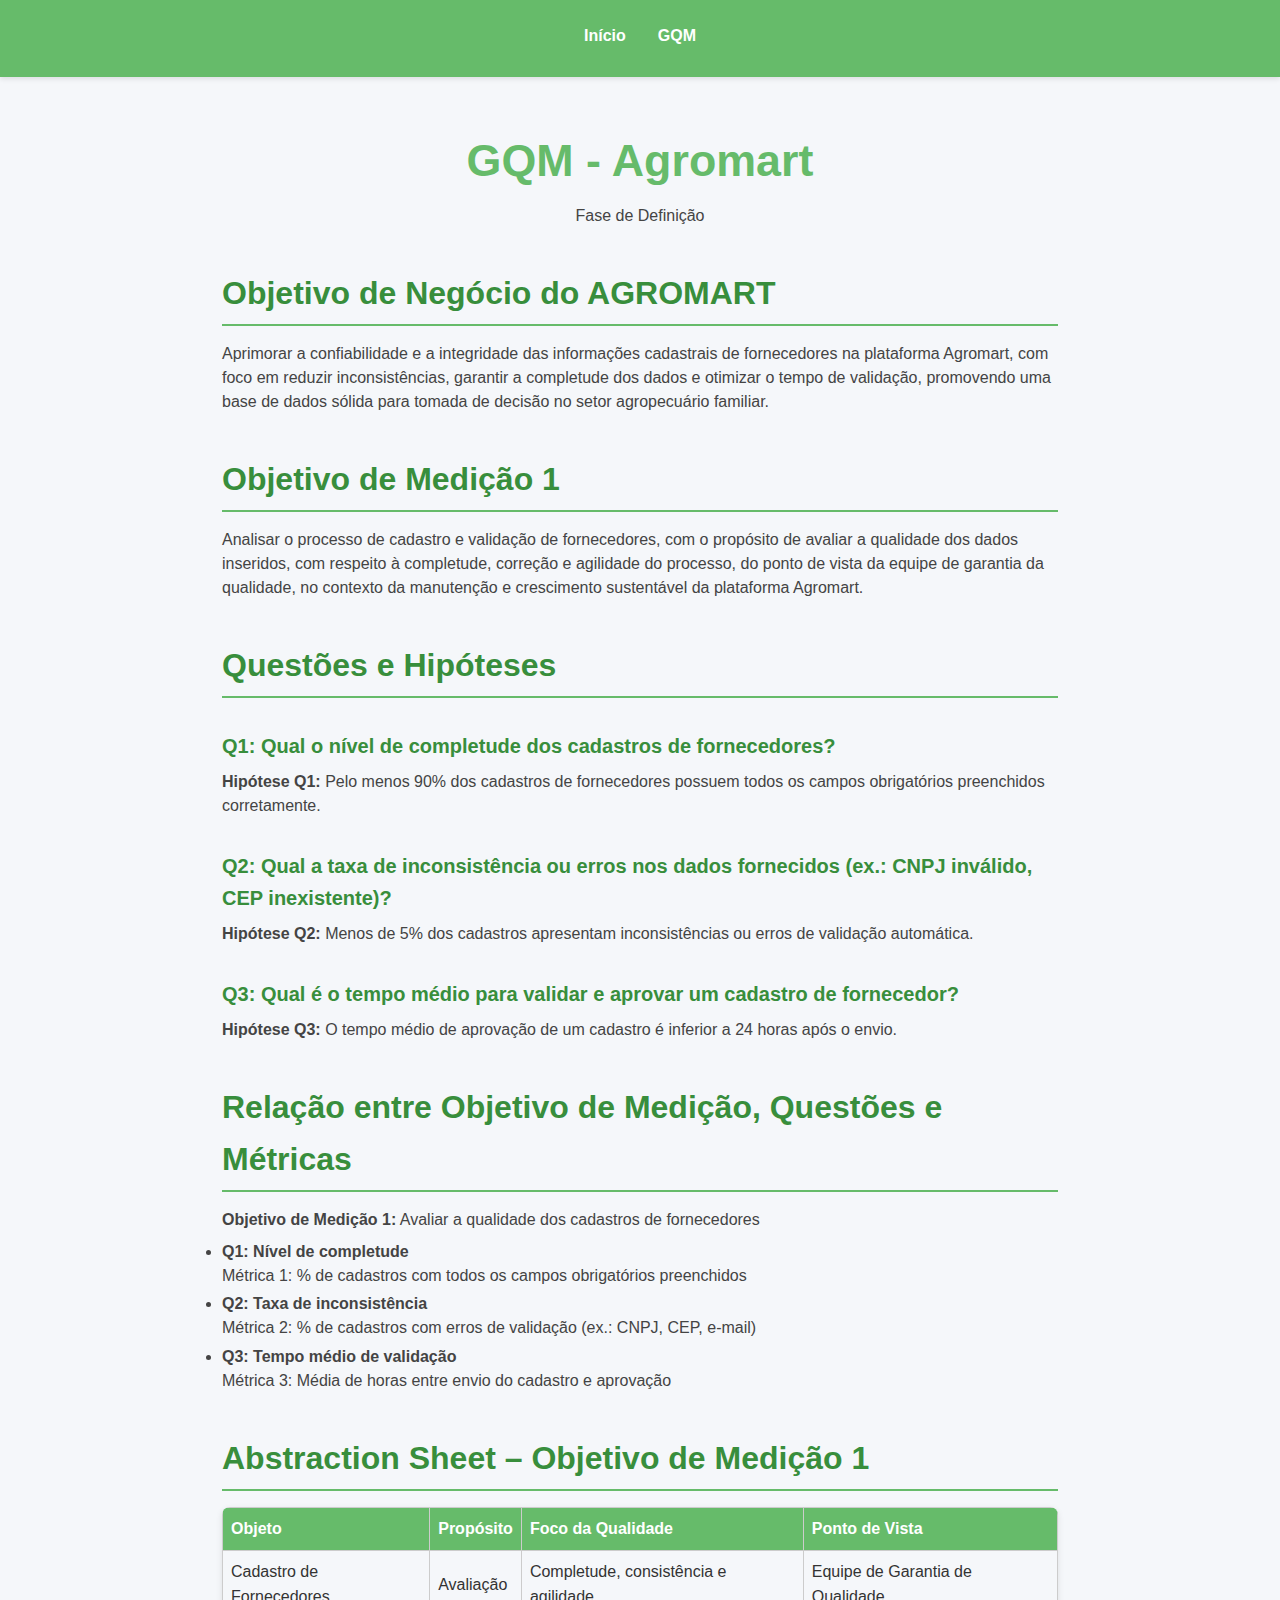
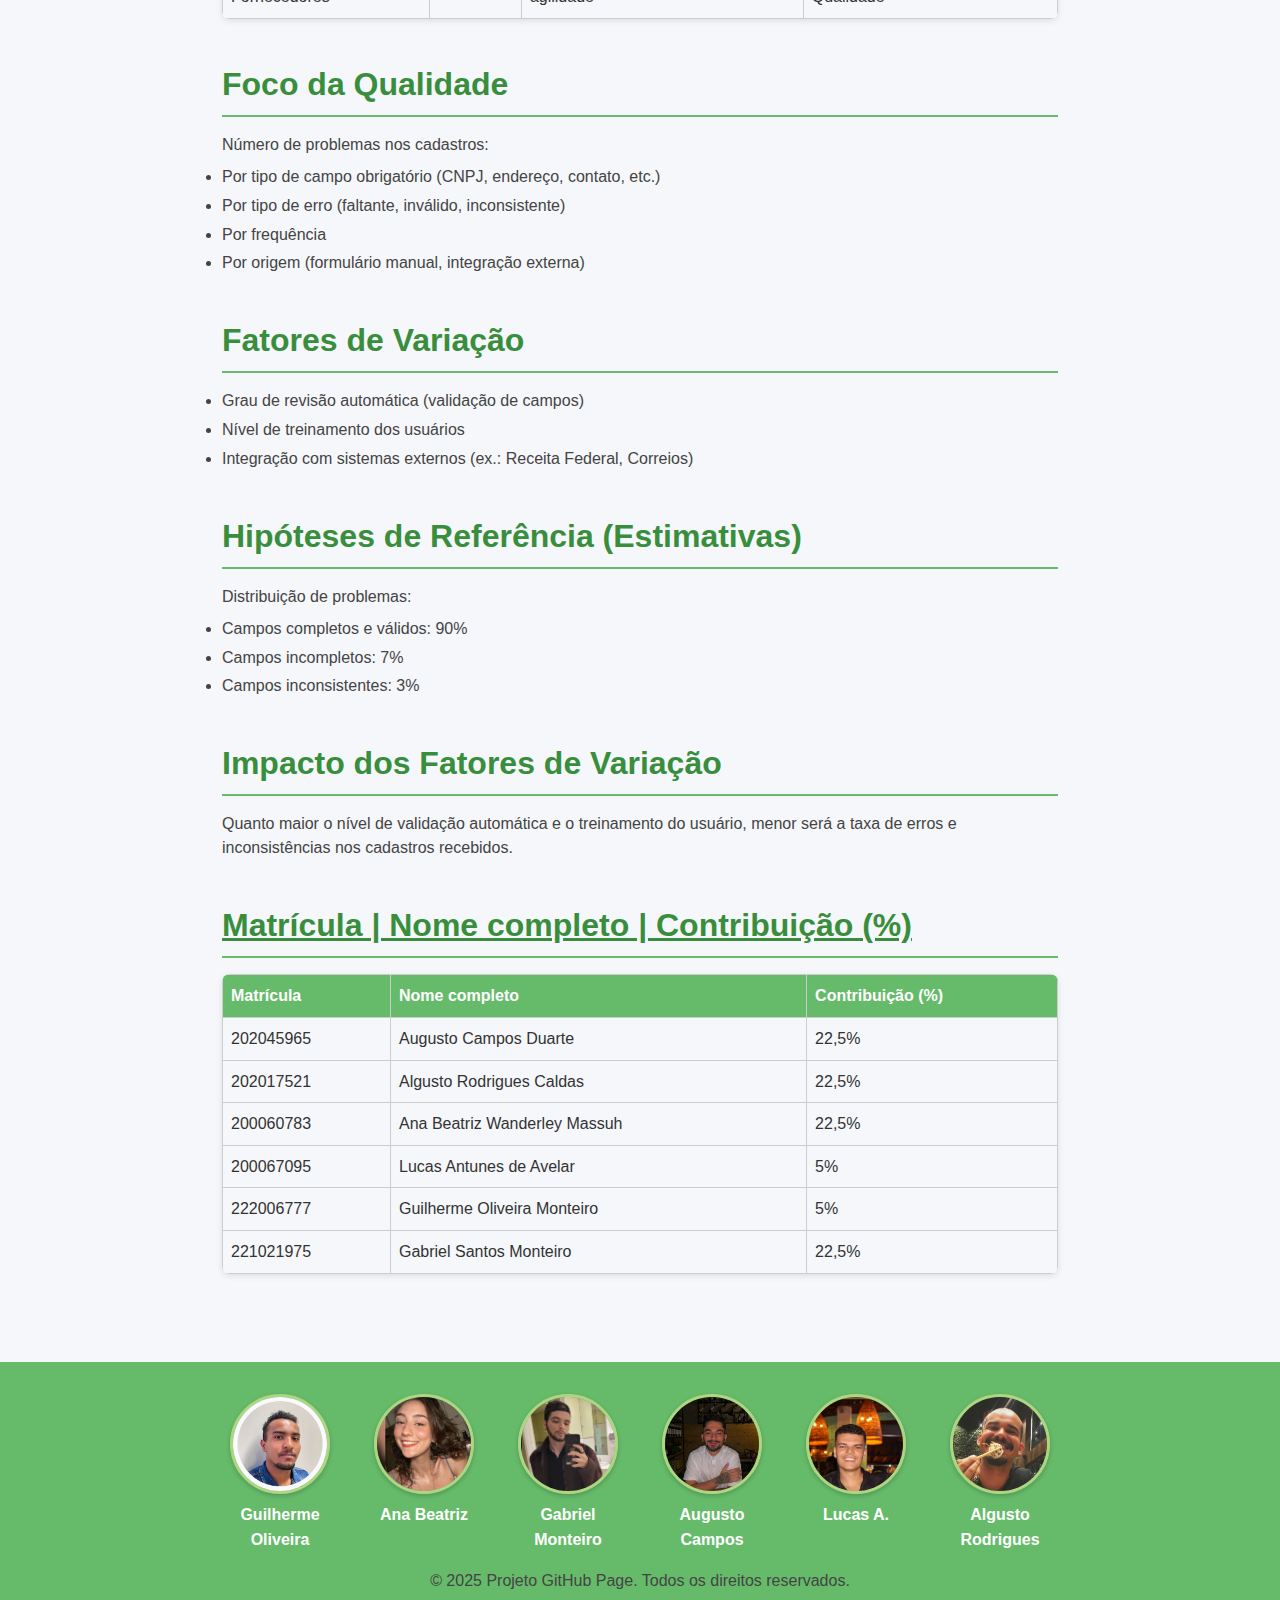
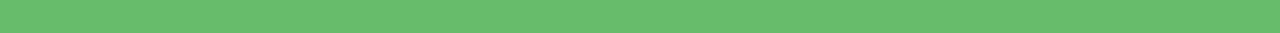
<file: GQM.HTML>
<!DOCTYPE html>
<html lang="pt-BR">
<head>
  <meta charset="UTF-8" />
  <meta name="viewport" content="width=device-width, initial-scale=1" />
  <title>GQM - Agromart</title>
  <link rel="stylesheet" href="css/style.css" />
</head>
<body>
  <nav>
    <ul>
      <li><a href="index.html">Início</a></li>
      <li><a href="GQM.html">GQM</a></li>
    </ul>
  </nav>

  <header>
    <h1>GQM - Agromart</h1>
    <p>Fase de Definição</p>
  </header>

  <main>
    <section>
      <h2>Objetivo de Negócio do AGROMART</h2>
      <p>
        Aprimorar a confiabilidade e a integridade das informações cadastrais de fornecedores na plataforma Agromart, com foco em reduzir inconsistências, garantir a completude dos dados e otimizar o tempo de validação, promovendo uma base de dados sólida para tomada de decisão no setor agropecuário familiar.
      </p>
    </section>

    <section>
      <h2>Objetivo de Medição 1</h2>
      <p>
        Analisar o processo de cadastro e validação de fornecedores, com o propósito de avaliar a qualidade dos dados inseridos, com respeito à completude, correção e agilidade do processo, do ponto de vista da equipe de garantia da qualidade, no contexto da manutenção e crescimento sustentável da plataforma Agromart.
      </p>
    </section>

    <section>
      <h2>Questões e Hipóteses</h2>

      <h3>Q1: Qual o nível de completude dos cadastros de fornecedores?</h3>
      <p><strong>Hipótese Q1:</strong> Pelo menos 90% dos cadastros de fornecedores possuem todos os campos obrigatórios preenchidos corretamente.</p>

      <h3>Q2: Qual a taxa de inconsistência ou erros nos dados fornecidos (ex.: CNPJ inválido, CEP inexistente)?</h3>
      <p><strong>Hipótese Q2:</strong> Menos de 5% dos cadastros apresentam inconsistências ou erros de validação automática.</p>

      <h3>Q3: Qual é o tempo médio para validar e aprovar um cadastro de fornecedor?</h3>
      <p><strong>Hipótese Q3:</strong> O tempo médio de aprovação de um cadastro é inferior a 24 horas após o envio.</p>
    </section>
    <section>
        <h2>Relação entre Objetivo de Medição, Questões e Métricas</h2>
        <p><strong>Objetivo de Medição 1:</strong> Avaliar a qualidade dos cadastros de fornecedores</p>
      
        <ul>
          <li><strong>Q1: Nível de completude</strong><br>
            Métrica 1: % de cadastros com todos os campos obrigatórios preenchidos
          </li>
          <li><strong>Q2: Taxa de inconsistência</strong><br>
            Métrica 2: % de cadastros com erros de validação (ex.: CNPJ, CEP, e-mail)
          </li>
          <li><strong>Q3: Tempo médio de validação</strong><br>
            Métrica 3: Média de horas entre envio do cadastro e aprovação
          </li>
        </ul>
      </section>
      
    <section>
        <h2>Abstraction Sheet – Objetivo de Medição 1</h2>
        <table style="width: 100%; border-collapse: collapse; margin-top: 1rem;">
          <thead style="background-color: #e0f2f1;">
            <tr>
              <th style="border: 1px solid #ccc; padding: 0.5rem;">Objeto</th>
              <th style="border: 1px solid #ccc; padding: 0.5rem;">Propósito</th>
              <th style="border: 1px solid #ccc; padding: 0.5rem;">Foco da Qualidade</th>
              <th style="border: 1px solid #ccc; padding: 0.5rem;">Ponto de Vista</th>
            </tr>
          </thead>
          <tbody>
            <tr>
              <td style="border: 1px solid #ccc; padding: 0.5rem;">Cadastro de Fornecedores</td>
              <td style="border: 1px solid #ccc; padding: 0.5rem;">Avaliação</td>
              <td style="border: 1px solid #ccc; padding: 0.5rem;">Completude, consistência e agilidade</td>
              <td style="border: 1px solid #ccc; padding: 0.5rem;">Equipe de Garantia de Qualidade</td>
            </tr>
          </tbody>
        </table>
    </section>
      
      <section>
        <h2>Foco da Qualidade</h2>
        <p>Número de problemas nos cadastros:</p>
        <ul>
          <li>Por tipo de campo obrigatório (CNPJ, endereço, contato, etc.)</li>
          <li>Por tipo de erro (faltante, inválido, inconsistente)</li>
          <li>Por frequência</li>
          <li>Por origem (formulário manual, integração externa)</li>
        </ul>
      </section>
      
      <section>
        <h2>Fatores de Variação</h2>
        <ul>
          <li>Grau de revisão automática (validação de campos)</li>
          <li>Nível de treinamento dos usuários</li>
          <li>Integração com sistemas externos (ex.: Receita Federal, Correios)</li>
        </ul>
      </section>
      <section>
        <h2>Hipóteses de Referência (Estimativas)</h2>
        <p>Distribuição de problemas:</p>
        <ul>
          <li>Campos completos e válidos: 90%</li>
          <li>Campos incompletos: 7%</li>
          <li>Campos inconsistentes: 3%</li>
        </ul>
      </section>
      
      <section>
        <h2>Impacto dos Fatores de Variação</h2>
        <p>
          Quanto maior o nível de validação automática e o treinamento do usuário, menor será a taxa de erros e inconsistências nos cadastros recebidos.
        </p>
      </section>
      
      <section>
        <h2><u>Matrícula | Nome completo | Contribuição (%)</u></h2>
        <table style="width: 100%; border-collapse: collapse; margin-top: 1rem;">
          <thead style="background-color: #e0f2f1;">
            <tr>
              <th style="border: 1px solid #ccc; padding: 0.5rem;">Matrícula</th>
              <th style="border: 1px solid #ccc; padding: 0.5rem;">Nome completo</th>
              <th style="border: 1px solid #ccc; padding: 0.5rem;">Contribuição (%)</th>
            </tr>
          </thead>
          <tbody>
            <tr>
              <td style="border: 1px solid #ccc; padding: 0.5rem;">202045965</td>
              <td style="border: 1px solid #ccc; padding: 0.5rem;">Augusto Campos Duarte</td>
              <td style="border: 1px solid #ccc; padding: 0.5rem;">22,5%</td>
            </tr>
            <tr>
              <td style="border: 1px solid #ccc; padding: 0.5rem;">202017521</td>
              <td style="border: 1px solid #ccc; padding: 0.5rem;">Algusto Rodrigues Caldas</td>
              <td style="border: 1px solid #ccc; padding: 0.5rem;">22,5%</td>
            </tr>
            <tr>
              <td style="border: 1px solid #ccc; padding: 0.5rem;">200060783</td>
              <td style="border: 1px solid #ccc; padding: 0.5rem;">Ana Beatriz Wanderley Massuh</td>
              <td style="border: 1px solid #ccc; padding: 0.5rem;">22,5%</td>
            </tr>
            <tr>
              <td style="border: 1px solid #ccc; padding: 0.5rem;">200067095</td>
              <td style="border: 1px solid #ccc; padding: 0.5rem;">Lucas Antunes de Avelar</td>
              <td style="border: 1px solid #ccc; padding: 0.5rem;">5%</td>
            </tr>
            <tr>
              <td style="border: 1px solid #ccc; padding: 0.5rem;">222006777</td>
              <td style="border: 1px solid #ccc; padding: 0.5rem;">Guilherme Oliveira Monteiro</td>
              <td style="border: 1px solid #ccc; padding: 0.5rem;">5%</td>
            </tr>
            <tr>
              <td style="border: 1px solid #ccc; padding: 0.5rem;">221021975</td>
              <td style="border: 1px solid #ccc; padding: 0.5rem;">Gabriel Santos Monteiro</td>
              <td style="border: 1px solid #ccc; padding: 0.5rem;">22,5%</td>
            </tr>
          </tbody>
        </table>
      </section>
        
      
  </main>

  <footer>
    <div class="participants">
      <div class="participant">
        <img src="img/Guilherme_foto.png" alt="Foto participante 1" />
        <div class="participant-name">Guilherme Oliveira</div>
      </div>
      <div class="participant">
        <img src="img/Ana_Beatriz_foto.png" alt="Foto participante 2" />
        <div class="participant-name">Ana Beatriz</div>
      </div>
      <div class="participant">
        <img src="img/Gabriel_Monteiro.png" alt="Foto participante 3" />
        <div class="participant-name">Gabriel Monteiro</div>
      </div>
      <div class="participant">
        <img src="img/Augusto_Campos.png" alt="Foto participante 4" />
        <div class="participant-name">Augusto Campos</div>
      </div>
      <div class="participant">
        <img src="img/Lucas_A..png" alt="Foto participante 5" />
        <div class="participant-name">Lucas A.</div>
      </div>
      <div class="participant">
        <img src="img/Algusto_Rodrigues.png" alt="Foto participante 6" />
        <div class="participant-name">Algusto Rodrigues</div>
      </div>
    </div>
    <p>© 2025 Projeto GitHub Page. Todos os direitos reservados.</p>
  </footer>
</body>
</html>
</file>
<file: css/style.css>
/* Reset básico */
* {
  margin: 0;
  padding: 0;
  box-sizing: border-box;
}

body {
  font-family: "Segoe UI", Tahoma, Geneva, Verdana, sans-serif;
  background: #f5f7fa;
  color: #333;
  line-height: 1.6;
  min-height: 100vh;
  display: flex;
  flex-direction: column;
}

nav {
  background-color: #66bb6a; /* verde claro */
  padding: 1rem 2rem;
  box-shadow: 0 2px 5px rgb(0 0 0 / 0.1);
}

nav ul {
  list-style: none;
  display: flex;
  gap: 2rem;
  justify-content: center;
}

nav ul li a {
  color: white;
  text-decoration: none;
  font-weight: 600;
  transition: color 0.3s ease;
}

nav ul li a:hover {
  color: #aed581;
}

header {
  text-align: center;
  margin: 3rem 1rem 2rem;
}

header h1 {
  font-size: 2.8rem;
  color: #66bb6a;
  margin-bottom: 0.5rem;
}

main {
  flex-grow: 1;
  padding: 0 2rem 3rem;
  max-width: 900px;
  margin: 0 auto;
}

section {
  margin-bottom: 2.5rem;
  align-items: center !important;
}

section h2 {
  color: #388e3c;
  margin-bottom: 1rem;
  border-bottom: 2px solid #66bb6a;
  padding-bottom: 0.3rem;
}

footer {
  background: #66bb6a;
  color: white;
  padding: 2rem 1rem;
  text-align: center;
}

.participants {
  display: flex;
  justify-content: center;
  gap: 1.5rem;
  margin-bottom: 1rem;
  flex-wrap: wrap;
}

.participant {
  display: flex;
  flex-direction: column;
  align-items: center;
  width: 120px;
}

.participant img {
  width: 100px;
  height: 100px;
  border-radius: 50%;
  object-fit: cover;
  box-shadow: 0 2px 5px rgb(0 0 0 / 0.2);
  margin-bottom: 0.5rem;
  border: 3px solid #aed581;
  transition: transform 0.3s ease;
}

.participant img:hover {
  transform: scale(1.1);
}

.participant-name {
  font-weight: 600;
  font-size: 1rem;
}

li ul {
  margin-left: 2rem;
}

/* Estilo para tabelas do Abstraction Sheet */

table {
  width: 100%;
  border-collapse: separate;
  border-spacing: 0 12px;
  box-shadow: 0 2px 6px rgba(0,0,0,0.1);
  margin-top: 1rem;
  font-size: 1rem;
  background: white;
  border-radius: 8px;
  overflow: hidden;
}

thead tr {
  background-color: #66bb6a;
  color: white;
  font-weight: 700;
}

tbody tr {
  background-color: #f5f7fa;
  transition: background-color 0.25s ease;
  cursor: default;
}

tbody tr:hover {
  background-color: #e0f2e9;
}

th, td {
  padding: 12px 20px;
  text-align: left;
  border: none;
}

h2 {
  font-weight: 700;
  font-size: 2rem;
  margin-bottom: 0.5rem;
}

h3 {
  font-weight: 600;
  font-size: 1.25rem;
  margin-top: 2rem;
  color: #388e3c;
}

p, ul {
  margin-top: 0.5rem;
  margin-bottom: 0.5rem;
  color: #444;
  line-height: 1.5;
}

ul li {
  margin-bottom: 0.3rem;
}

/* Para responsividade simples */
@media (max-width: 600px) {
  table, thead, tbody, th, td, tr {
    display: block;
  }
  thead tr {
    display: none;
  }
  tbody tr {
    margin-bottom: 1rem;
    background: #fff;
    box-shadow: 0 2px 6px rgba(0,0,0,0.1);
    border-radius: 8px;
    padding: 1rem;
  }
  tbody td {
    padding-left: 50%;
    position: relative;
  }
  tbody td::before {
    content: attr(data-label);
    position: absolute;
    left: 15px;
    font-weight: 700;
    white-space: nowrap;
  }
}
</file>
